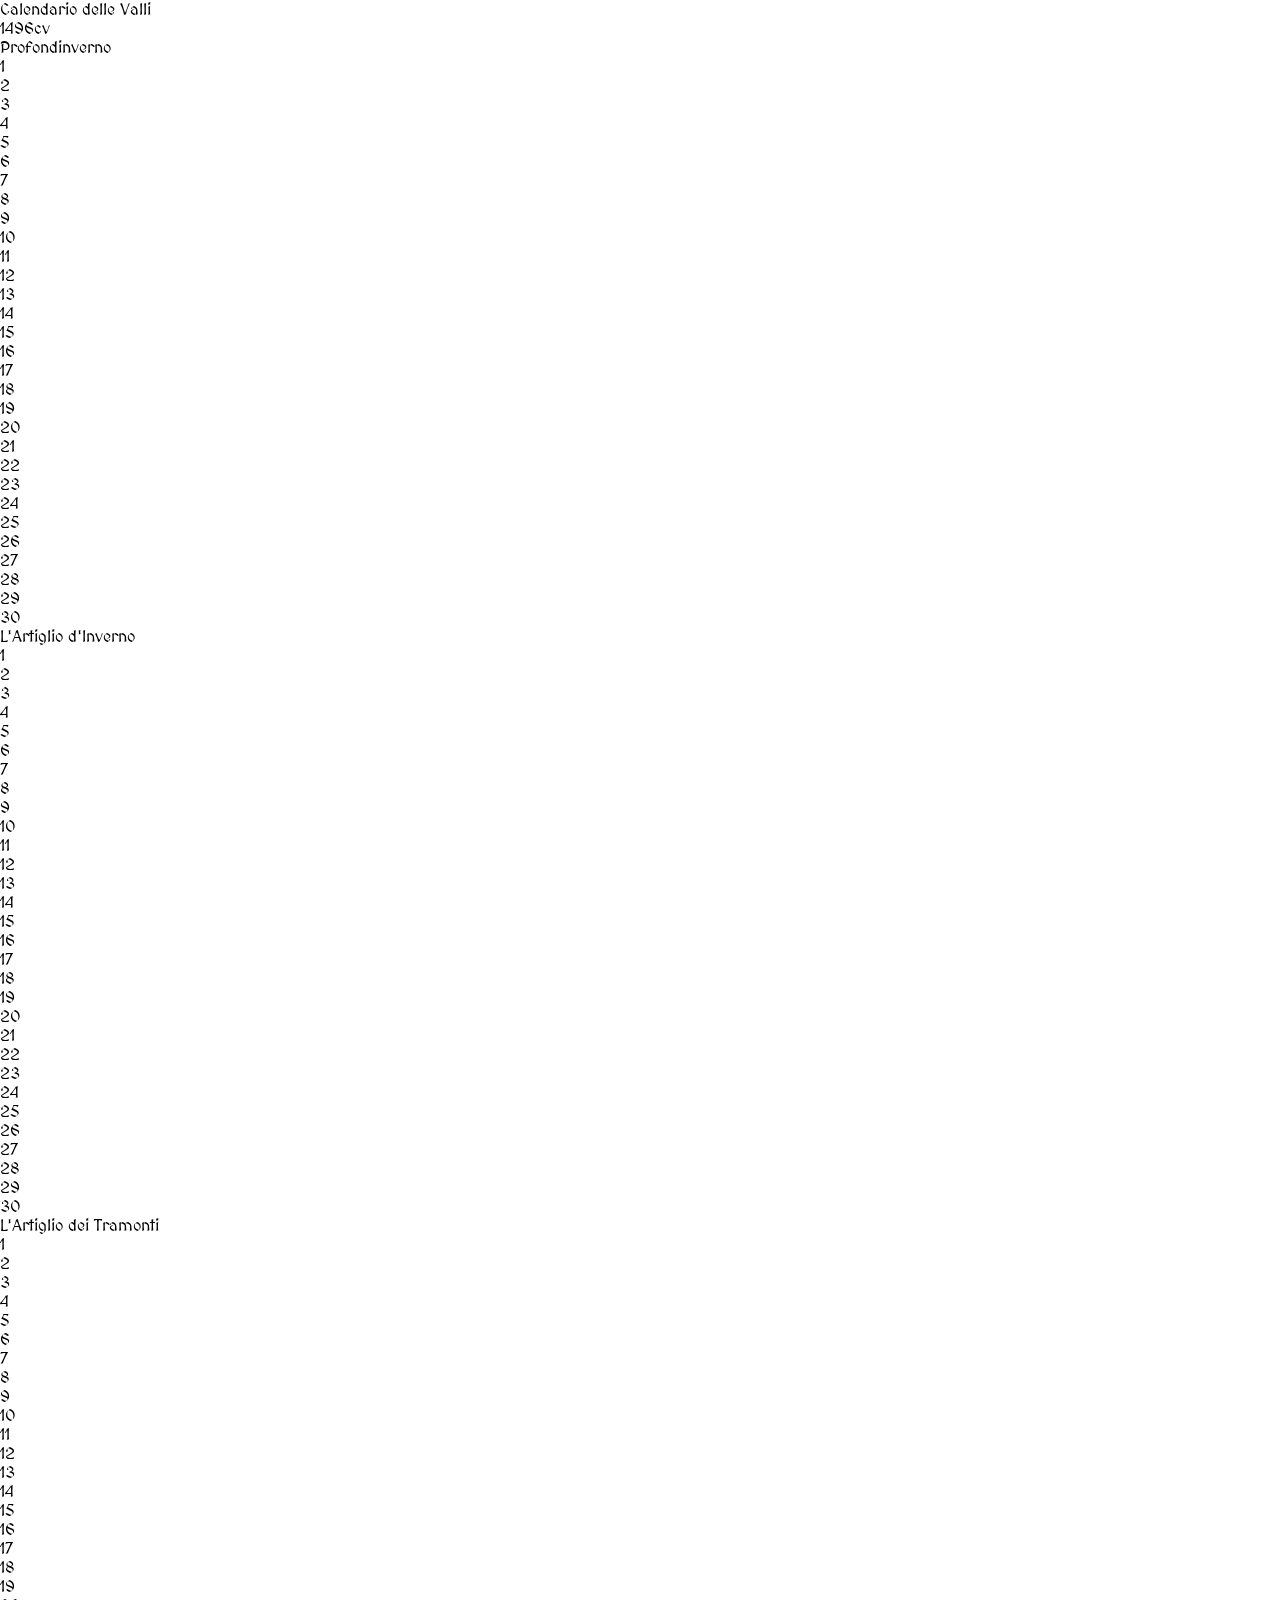
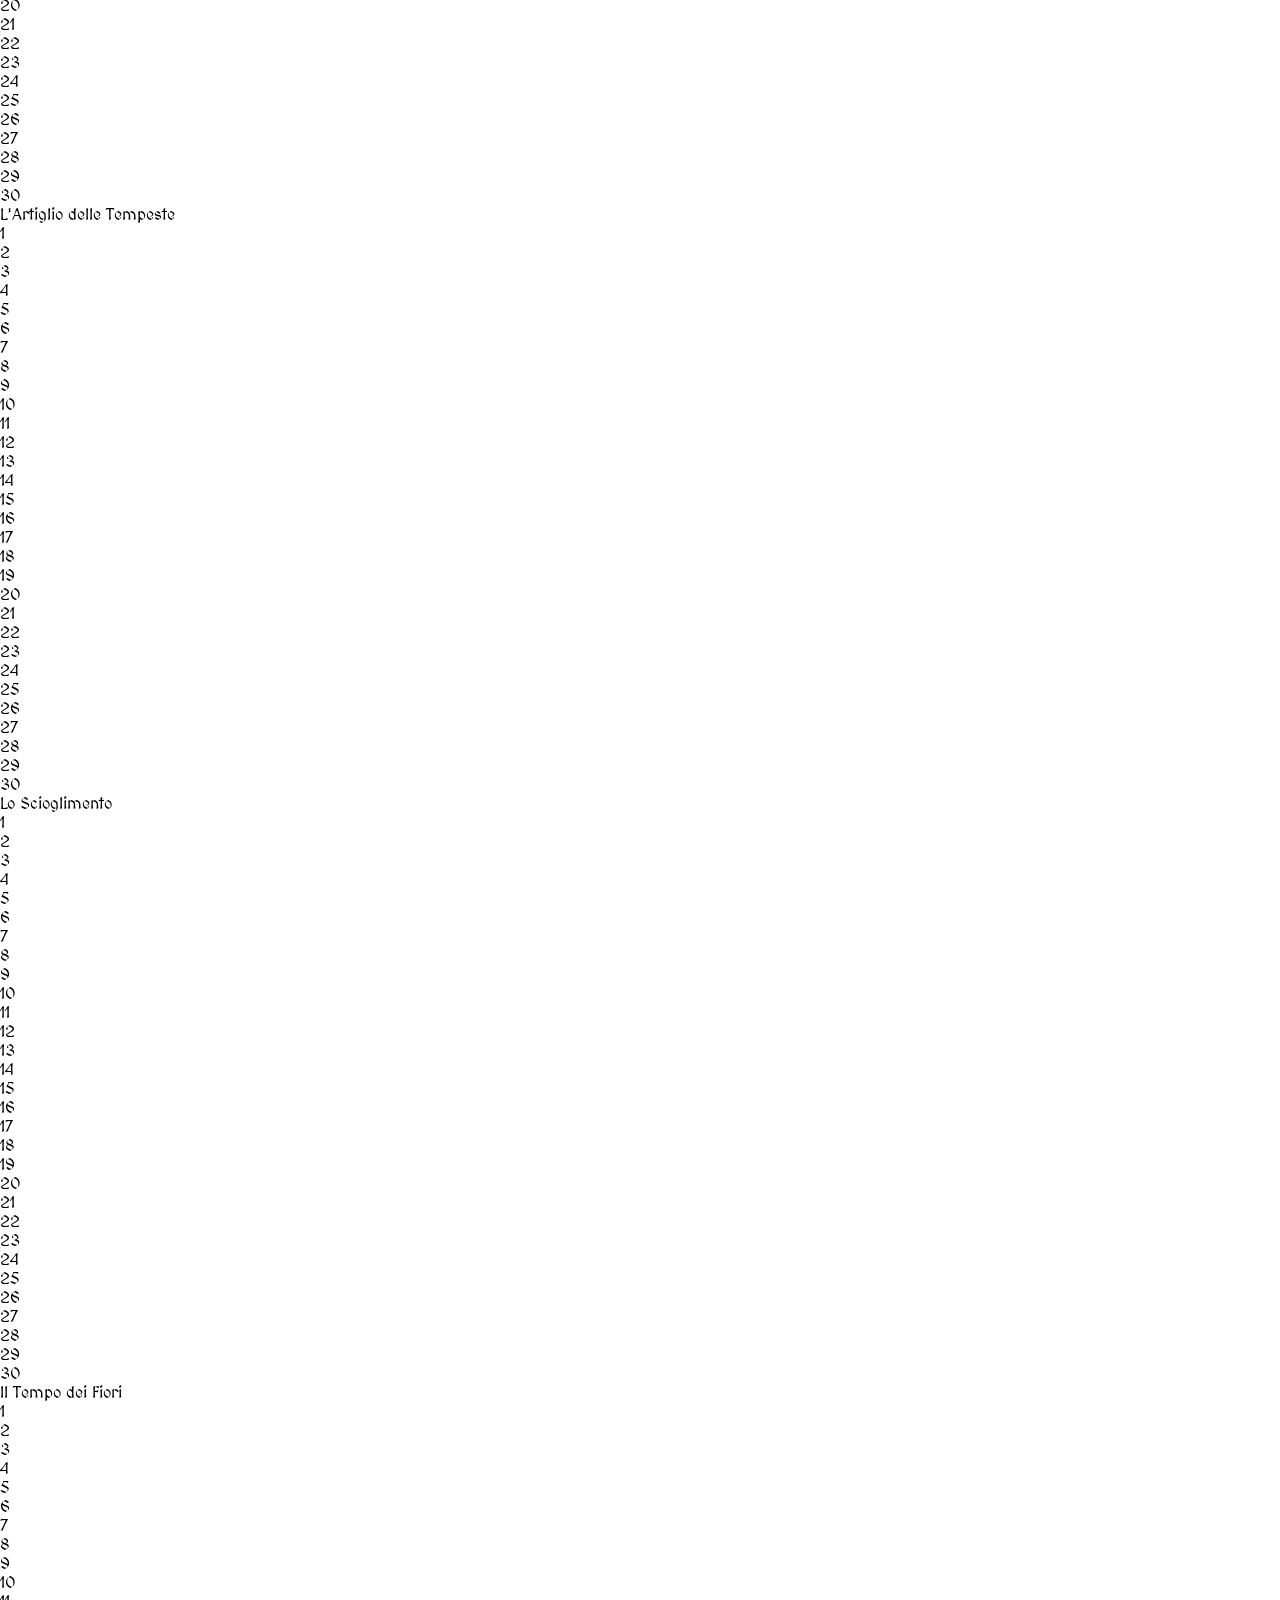
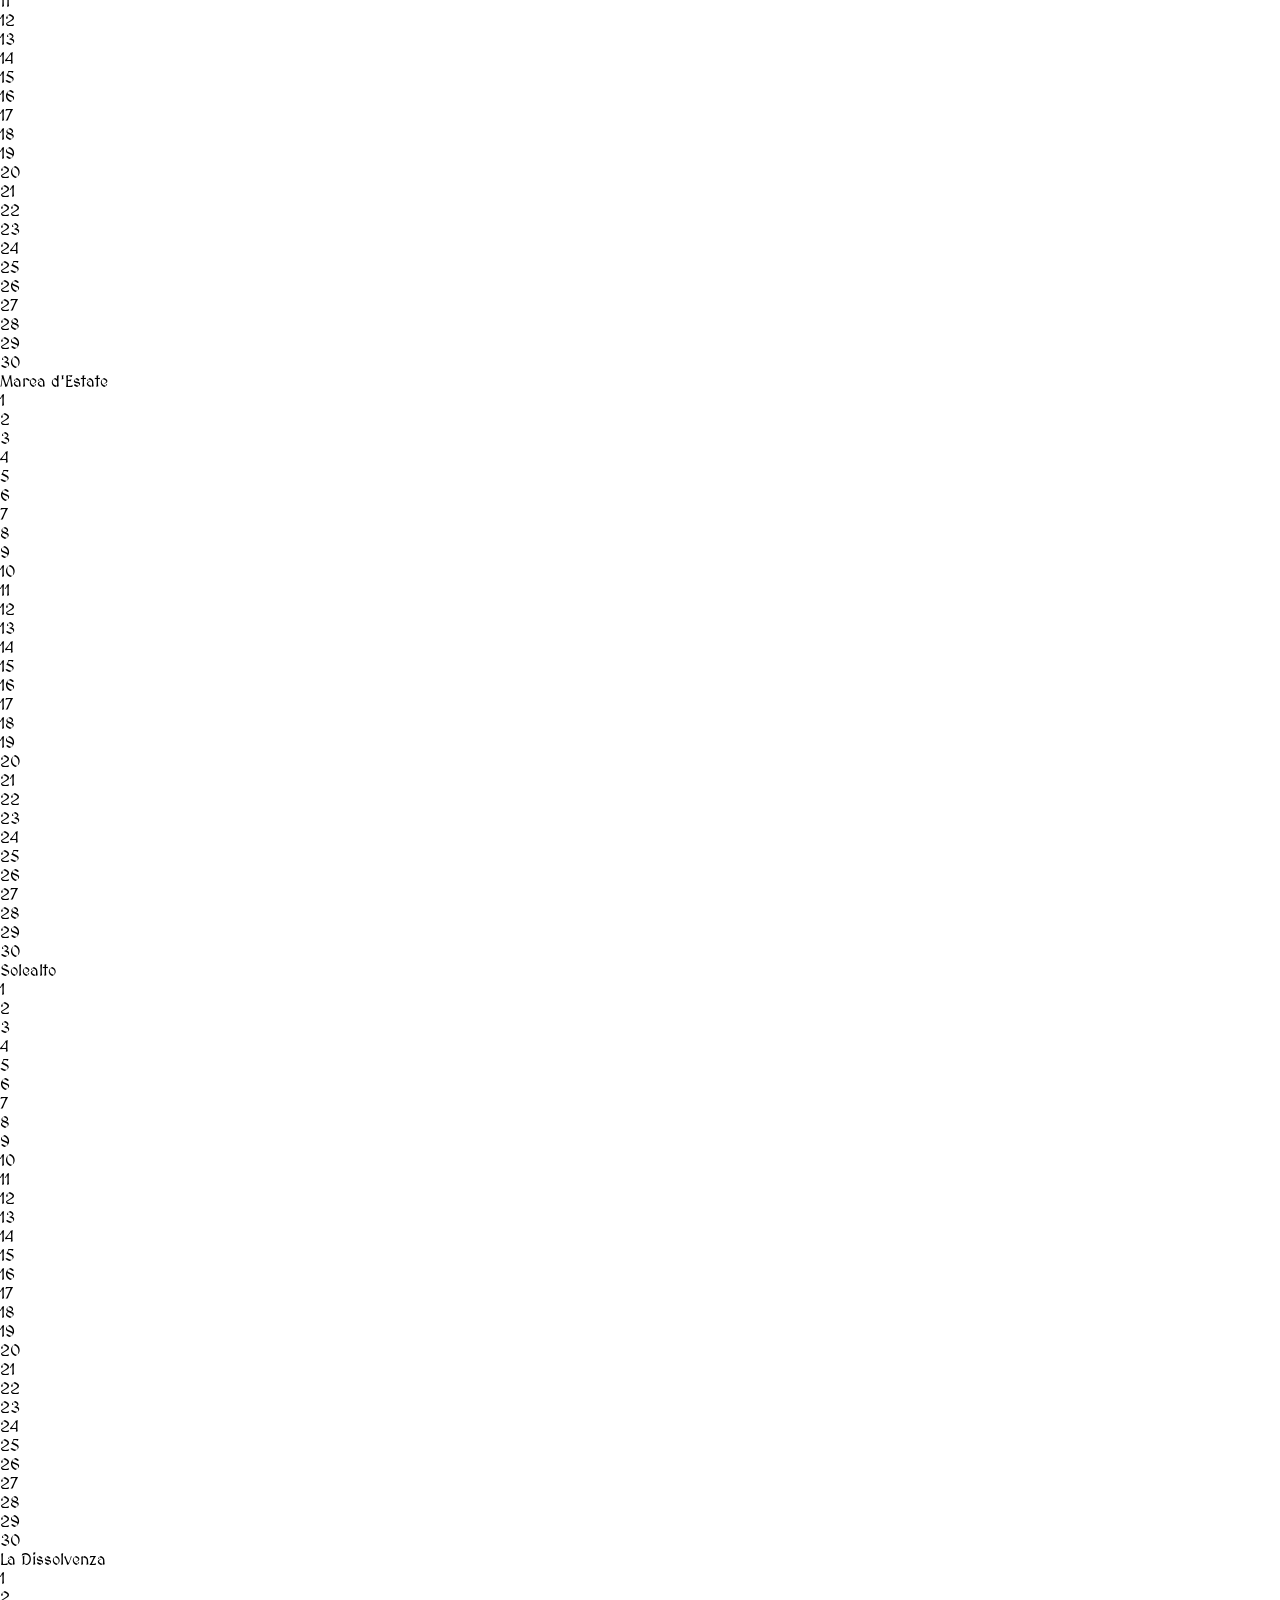
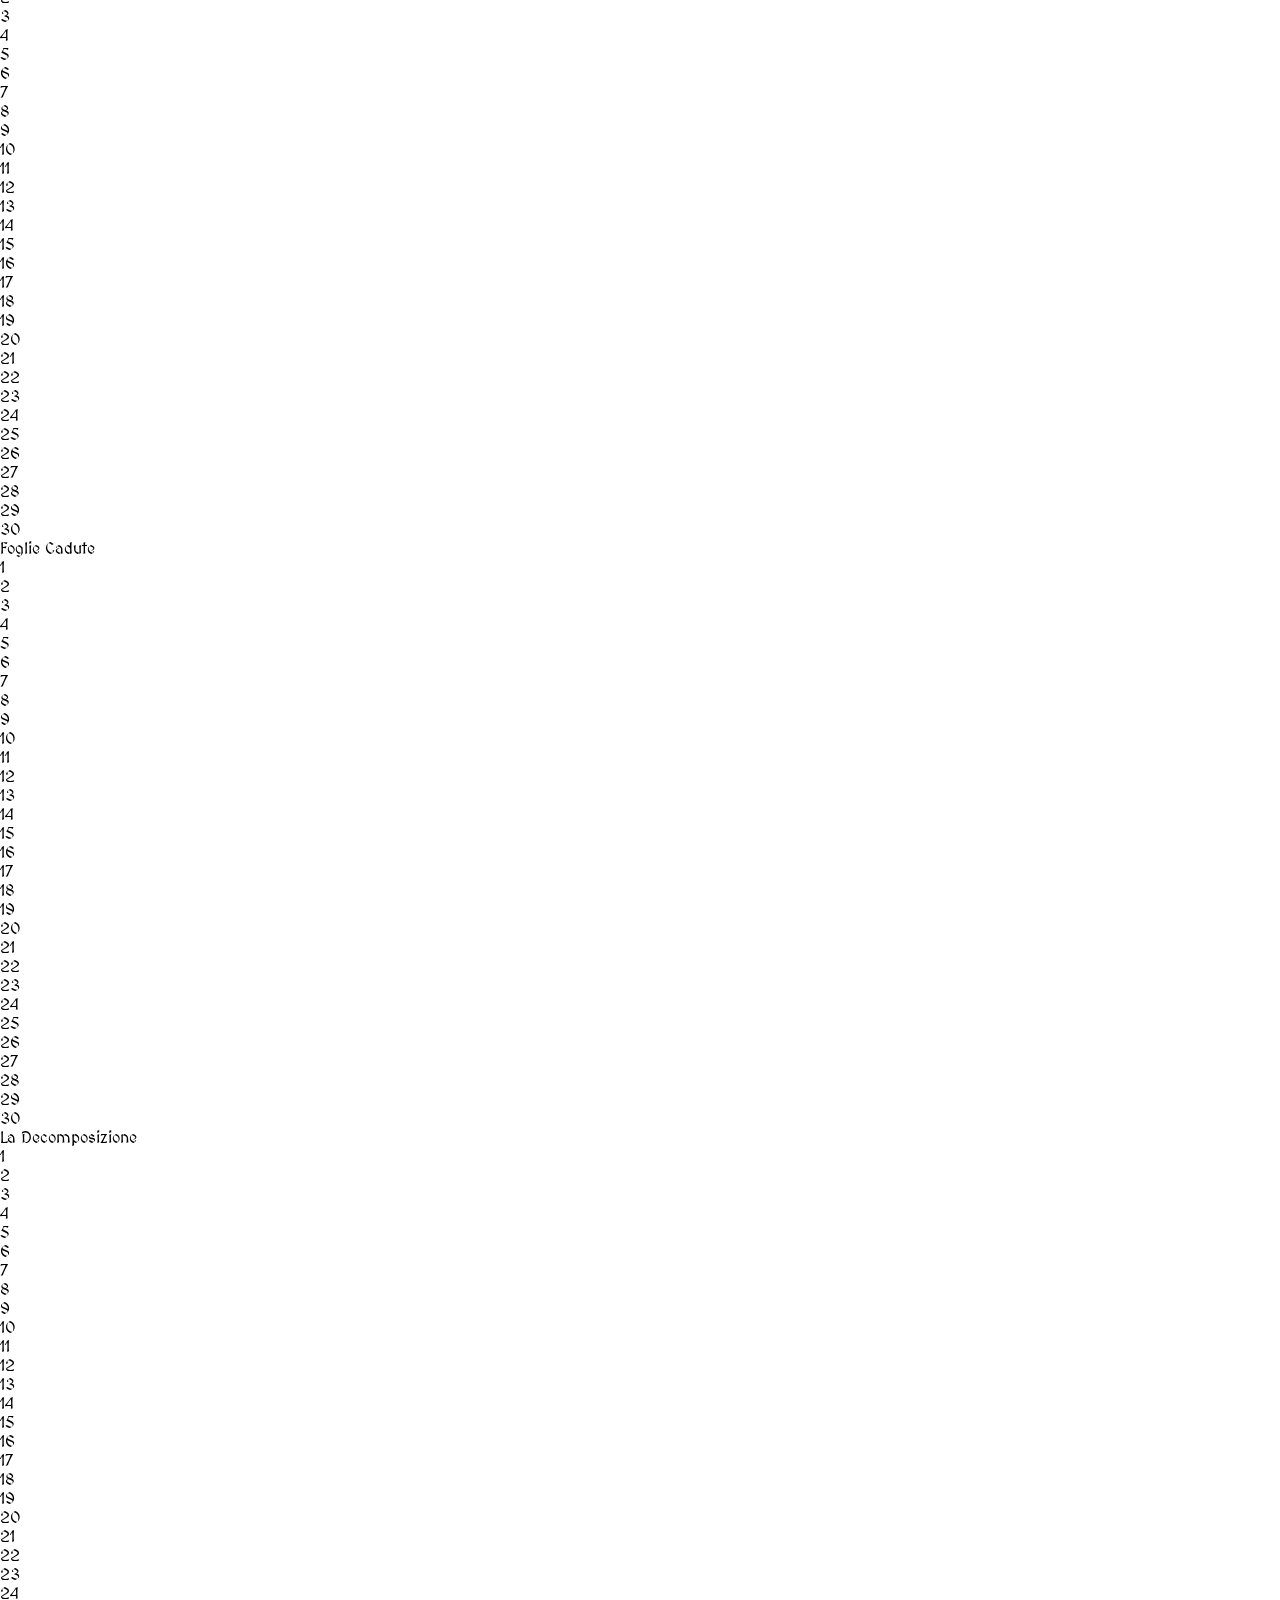
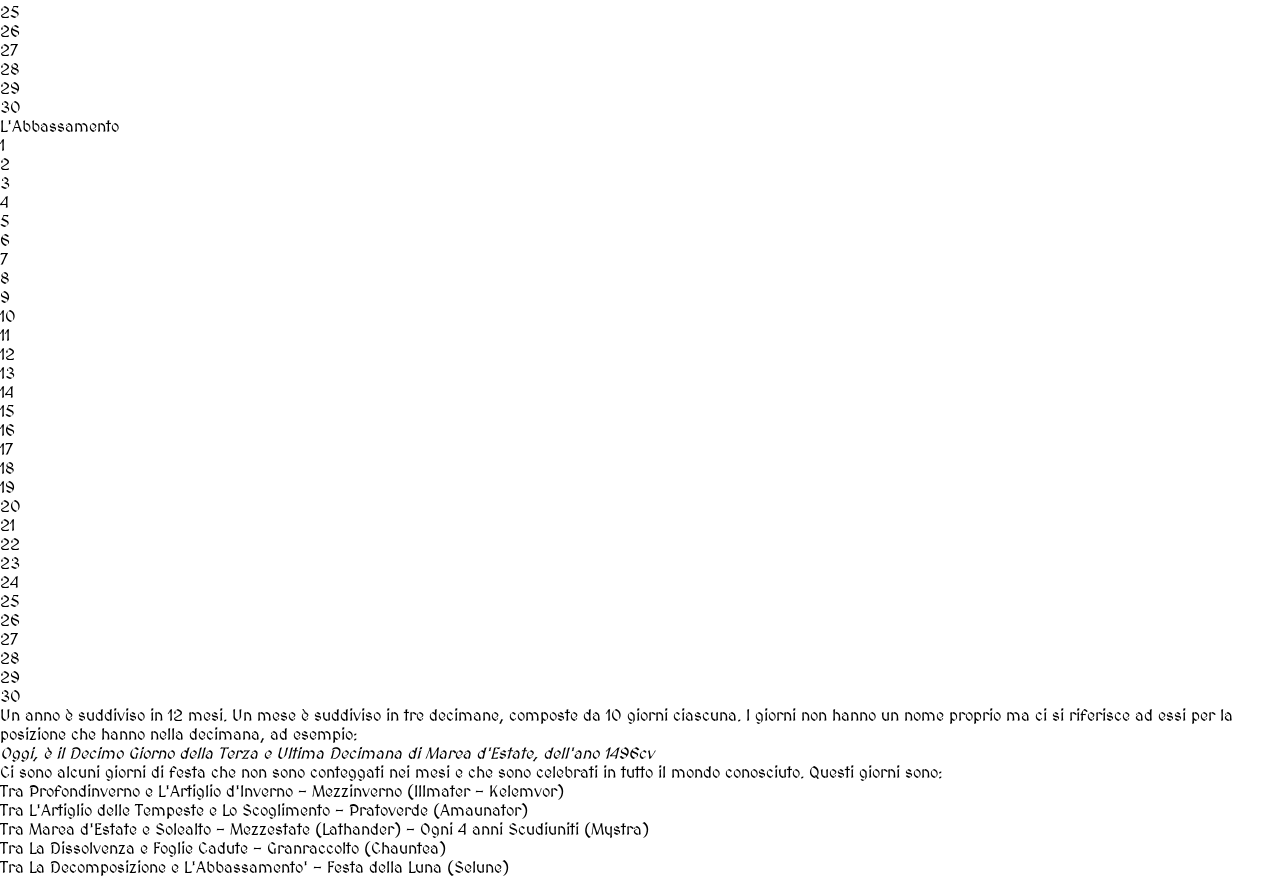
<file: it/calendario-delle-valli/index.html>
<!DOCTYPE html>
<html lang="en">
<head>
    <meta charset="UTF-8">
    <meta name="viewport" content="width=device-width, initial-scale=1.0">
    <link rel="stylesheet" href="../../css/variables.css">
    <link rel="stylesheet" href="../../css/basics.css">
    <link rel="stylesheet" href="../../css/styles.css">
    <title>Document</title>
</head>
<body>
    
    <div class="dale-reckoning">
        <header>Calendario delle Valli</header>

        <main>
            <div class="year-name">1496cv</div>
            <div class="year">
                <div class="month">
                    <div class="month-title">Profondinverno</div>
                
                        <div class="month-days">
                        <div class="day">1</div>
                        <div class="day">2</div>
                        <div class="day">3</div>
                        <div class="day">4</div>
                        <div class="day">5</div>
                        <div class="day">6</div>
                        <div class="day">7</div>
                        <div class="day">8</div>
                        <div class="day bold">9</div>
                        <div class="day bold">10</div>
                        <div class="day">11</div>
                        <div class="day">12</div>
                        <div class="day">13</div>
                        <div class="day">14</div>
                        <div class="day">15</div>
                        <div class="day">16</div>
                        <div class="day">17</div>
                        <div class="day">18</div>
                        <div class="day bold">19</div>
                        <div class="day bold">20</div>
                        <div class="day">21</div>
                        <div class="day">22</div>
                        <div class="day">23</div>
                        <div class="day">24</div>
                        <div class="day">25</div>
                        <div class="day">26</div>
                        <div class="day">27</div>
                        <div class="day">28</div>
                        <div class="day bold">29</div>
                        <div class="day bold">30</div>
                
                    </div>
                </div>
                <div class="month">
                    <div class="month-title">L'Artiglio d'Inverno</div>
                
                        <div class="month-days">
                        <div class="day">1</div>
                        <div class="day">2</div>
                        <div class="day">3</div>
                        <div class="day">4</div>
                        <div class="day">5</div>
                        <div class="day">6</div>
                        <div class="day">7</div>
                        <div class="day">8</div>
                        <div class="day bold">9</div>
                        <div class="day bold">10</div>
                        <div class="day">11</div>
                        <div class="day">12</div>
                        <div class="day">13</div>
                        <div class="day">14</div>
                        <div class="day">15</div>
                        <div class="day">16</div>
                        <div class="day">17</div>
                        <div class="day">18</div>
                        <div class="day bold">19</div>
                        <div class="day bold">20</div>
                        <div class="day">21</div>
                        <div class="day">22</div>
                        <div class="day">23</div>
                        <div class="day">24</div>
                        <div class="day">25</div>
                        <div class="day">26</div>
                        <div class="day">27</div>
                        <div class="day">28</div>
                        <div class="day bold">29</div>
                        <div class="day bold">30</div>
                
                    </div>
                </div>
                <div class="month">
                    <div class="month-title">L'Artiglio dei Tramonti</div>
                
                        <div class="month-days">
                        <div class="day">1</div>
                        <div class="day">2</div>
                        <div class="day">3</div>
                        <div class="day">4</div>
                        <div class="day">5</div>
                        <div class="day">6</div>
                        <div class="day">7</div>
                        <div class="day">8</div>
                        <div class="day bold">9</div>
                        <div class="day bold">10</div>
                        <div class="day">11</div>
                        <div class="day">12</div>
                        <div class="day">13</div>
                        <div class="day">14</div>
                        <div class="day">15</div>
                        <div class="day">16</div>
                        <div class="day">17</div>
                        <div class="day">18</div>
                        <div class="day bold">19</div>
                        <div class="day bold">20</div>
                        <div class="day">21</div>
                        <div class="day">22</div>
                        <div class="day">23</div>
                        <div class="day">24</div>
                        <div class="day">25</div>
                        <div class="day">26</div>
                        <div class="day">27</div>
                        <div class="day">28</div>
                        <div class="day bold">29</div>
                        <div class="day bold">30</div>
                
                    </div>
                </div>
                <div class="month">
                    <div class="month-title">L'Artiglio delle Tempeste</div>
                
                        <div class="month-days">
                        <div class="day">1</div>
                        <div class="day">2</div>
                        <div class="day">3</div>
                        <div class="day">4</div>
                        <div class="day">5</div>
                        <div class="day">6</div>
                        <div class="day">7</div>
                        <div class="day">8</div>
                        <div class="day bold">9</div>
                        <div class="day bold">10</div>
                        <div class="day">11</div>
                        <div class="day">12</div>
                        <div class="day">13</div>
                        <div class="day">14</div>
                        <div class="day">15</div>
                        <div class="day">16</div>
                        <div class="day">17</div>
                        <div class="day">18</div>
                        <div class="day bold">19</div>
                        <div class="day bold">20</div>
                        <div class="day">21</div>
                        <div class="day">22</div>
                        <div class="day">23</div>
                        <div class="day">24</div>
                        <div class="day">25</div>
                        <div class="day">26</div>
                        <div class="day">27</div>
                        <div class="day">28</div>
                        <div class="day bold">29</div>
                        <div class="day bold">30</div>
                
                    </div>
                </div>
                <div class="month">
                    <div class="month-title">Lo Scioglimento</div>
                
                        <div class="month-days">
                        <div class="day">1</div>
                        <div class="day">2</div>
                        <div class="day">3</div>
                        <div class="day">4</div>
                        <div class="day">5</div>
                        <div class="day">6</div>
                        <div class="day">7</div>
                        <div class="day">8</div>
                        <div class="day bold">9</div>
                        <div class="day bold">10</div>
                        <div class="day">11</div>
                        <div class="day">12</div>
                        <div class="day">13</div>
                        <div class="day">14</div>
                        <div class="day">15</div>
                        <div class="day">16</div>
                        <div class="day">17</div>
                        <div class="day">18</div>
                        <div class="day bold">19</div>
                        <div class="day bold">20</div>
                        <div class="day">21</div>
                        <div class="day">22</div>
                        <div class="day">23</div>
                        <div class="day">24</div>
                        <div class="day">25</div>
                        <div class="day">26</div>
                        <div class="day">27</div>
                        <div class="day">28</div>
                        <div class="day bold">29</div>
                        <div class="day bold">30</div>
                
                    </div>
                </div>
                <div class="month">
                    <div class="month-title">Il Tempo dei Fiori</div>
                
                        <div class="month-days">
                        <div class="day">1</div>
                        <div class="day">2</div>
                        <div class="day">3</div>
                        <div class="day">4</div>
                        <div class="day">5</div>
                        <div class="day">6</div>
                        <div class="day">7</div>
                        <div class="day">8</div>
                        <div class="day bold">9</div>
                        <div class="day bold">10</div>
                        <div class="day">11</div>
                        <div class="day">12</div>
                        <div class="day">13</div>
                        <div class="day">14</div>
                        <div class="day">15</div>
                        <div class="day">16</div>
                        <div class="day">17</div>
                        <div class="day">18</div>
                        <div class="day bold">19</div>
                        <div class="day bold">20</div>
                        <div class="day">21</div>
                        <div class="day">22</div>
                        <div class="day">23</div>
                        <div class="day">24</div>
                        <div class="day">25</div>
                        <div class="day">26</div>
                        <div class="day">27</div>
                        <div class="day">28</div>
                        <div class="day bold">29</div>
                        <div class="day bold">30</div>
                
                    </div>
                </div>
                <div class="month">
                    <div class="month-title">Marea d'Estate</div>
                
                        <div class="month-days">
                        <div class="day">1</div>
                        <div class="day">2</div>
                        <div class="day">3</div>
                        <div class="day">4</div>
                        <div class="day">5</div>
                        <div class="day">6</div>
                        <div class="day">7</div>
                        <div class="day">8</div>
                        <div class="day bold">9</div>
                        <div class="day bold">10</div>
                        <div class="day">11</div>
                        <div class="day">12</div>
                        <div class="day">13</div>
                        <div class="day">14</div>
                        <div class="day">15</div>
                        <div class="day">16</div>
                        <div class="day">17</div>
                        <div class="day">18</div>
                        <div class="day bold">19</div>
                        <div class="day bold">20</div>
                        <div class="day">21</div>
                        <div class="day">22</div>
                        <div class="day">23</div>
                        <div class="day">24</div>
                        <div class="day">25</div>
                        <div class="day">26</div>
                        <div class="day">27</div>
                        <div class="day">28</div>
                        <div class="day bold">29</div>
                        <div class="day bold">30</div>
                
                    </div>
                </div>
                <div class="month">
                    <div class="month-title">Solealto</div>
                
                        <div class="month-days">
                        <div class="day">1</div>
                        <div class="day">2</div>
                        <div class="day">3</div>
                        <div class="day">4</div>
                        <div class="day">5</div>
                        <div class="day">6</div>
                        <div class="day">7</div>
                        <div class="day">8</div>
                        <div class="day bold">9</div>
                        <div class="day bold">10</div>
                        <div class="day">11</div>
                        <div class="day">12</div>
                        <div class="day">13</div>
                        <div class="day">14</div>
                        <div class="day">15</div>
                        <div class="day">16</div>
                        <div class="day">17</div>
                        <div class="day">18</div>
                        <div class="day bold">19</div>
                        <div class="day bold">20</div>
                        <div class="day">21</div>
                        <div class="day">22</div>
                        <div class="day">23</div>
                        <div class="day">24</div>
                        <div class="day">25</div>
                        <div class="day">26</div>
                        <div class="day">27</div>
                        <div class="day">28</div>
                        <div class="day bold">29</div>
                        <div class="day bold">30</div>
                
                    </div>
                </div>
                <div class="month">
                    <div class="month-title">La Dissolvenza</div>
                
                        <div class="month-days">
                        <div class="day">1</div>
                        <div class="day">2</div>
                        <div class="day">3</div>
                        <div class="day">4</div>
                        <div class="day">5</div>
                        <div class="day">6</div>
                        <div class="day">7</div>
                        <div class="day">8</div>
                        <div class="day bold">9</div>
                        <div class="day bold">10</div>
                        <div class="day">11</div>
                        <div class="day">12</div>
                        <div class="day">13</div>
                        <div class="day">14</div>
                        <div class="day">15</div>
                        <div class="day">16</div>
                        <div class="day">17</div>
                        <div class="day">18</div>
                        <div class="day bold">19</div>
                        <div class="day bold">20</div>
                        <div class="day">21</div>
                        <div class="day">22</div>
                        <div class="day">23</div>
                        <div class="day">24</div>
                        <div class="day">25</div>
                        <div class="day">26</div>
                        <div class="day">27</div>
                        <div class="day">28</div>
                        <div class="day bold">29</div>
                        <div class="day bold">30</div>
                
                    </div>
                </div>
                <div class="month">
                    <div class="month-title">Foglie Cadute</div>
                
                        <div class="month-days">
                        <div class="day">1</div>
                        <div class="day">2</div>
                        <div class="day">3</div>
                        <div class="day">4</div>
                        <div class="day">5</div>
                        <div class="day">6</div>
                        <div class="day">7</div>
                        <div class="day">8</div>
                        <div class="day bold">9</div>
                        <div class="day bold">10</div>
                        <div class="day">11</div>
                        <div class="day">12</div>
                        <div class="day">13</div>
                        <div class="day">14</div>
                        <div class="day">15</div>
                        <div class="day">16</div>
                        <div class="day">17</div>
                        <div class="day">18</div>
                        <div class="day bold">19</div>
                        <div class="day bold">20</div>
                        <div class="day">21</div>
                        <div class="day">22</div>
                        <div class="day">23</div>
                        <div class="day">24</div>
                        <div class="day">25</div>
                        <div class="day">26</div>
                        <div class="day">27</div>
                        <div class="day">28</div>
                        <div class="day bold">29</div>
                        <div class="day bold">30</div>
                
                    </div>
                </div>
                <div class="month">
                    <div class="month-title">La Decomposizione</div>
                
                        <div class="month-days">
                        <div class="day">1</div>
                        <div class="day">2</div>
                        <div class="day">3</div>
                        <div class="day">4</div>
                        <div class="day">5</div>
                        <div class="day">6</div>
                        <div class="day">7</div>
                        <div class="day">8</div>
                        <div class="day bold">9</div>
                        <div class="day bold">10</div>
                        <div class="day">11</div>
                        <div class="day">12</div>
                        <div class="day">13</div>
                        <div class="day">14</div>
                        <div class="day">15</div>
                        <div class="day">16</div>
                        <div class="day">17</div>
                        <div class="day">18</div>
                        <div class="day bold">19</div>
                        <div class="day bold">20</div>
                        <div class="day">21</div>
                        <div class="day">22</div>
                        <div class="day">23</div>
                        <div class="day">24</div>
                        <div class="day">25</div>
                        <div class="day">26</div>
                        <div class="day">27</div>
                        <div class="day">28</div>
                        <div class="day bold">29</div>
                        <div class="day bold">30</div>
                
                    </div>
                </div>
                <div class="month">
                    <div class="month-title">L'Abbassamento</div>
                
                        <div class="month-days">
                        <div class="day">1</div>
                        <div class="day">2</div>
                        <div class="day">3</div>
                        <div class="day">4</div>
                        <div class="day">5</div>
                        <div class="day">6</div>
                        <div class="day">7</div>
                        <div class="day">8</div>
                        <div class="day bold">9</div>
                        <div class="day bold">10</div>
                        <div class="day">11</div>
                        <div class="day">12</div>
                        <div class="day">13</div>
                        <div class="day">14</div>
                        <div class="day">15</div>
                        <div class="day">16</div>
                        <div class="day">17</div>
                        <div class="day">18</div>
                        <div class="day bold">19</div>
                        <div class="day bold">20</div>
                        <div class="day">21</div>
                        <div class="day">22</div>
                        <div class="day">23</div>
                        <div class="day">24</div>
                        <div class="day">25</div>
                        <div class="day">26</div>
                        <div class="day">27</div>
                        <div class="day">28</div>
                        <div class="day bold">29</div>
                        <div class="day bold">30</div>
                
                    </div>
                </div>

                
            </div>

            <div class="festivita">Un anno è suddiviso in 12 mesi. Un mese è suddiviso in tre decimane, composte da 10 giorni ciascuna. I giorni non hanno un nome proprio ma ci si riferisce ad essi per la posizione che hanno nella decimana, ad esempio:<br>
            <i>Oggi, è il Decimo Giorno della Terza e Ultima Decimana di Marea d'Estate, dell'ano 1496cv</i><br>
            Ci sono alcuni giorni di festa che non sono conteggati nei mesi e che sono celebrati in tutto il mondo conosciuto. Questi giorni sono:<br>
            </div>


            <div class="festivita">Tra Profondinverno e L'Artiglio d'Inverno - Mezzinverno (Illmater - Kelemvor)</div>
            <div class="festivita">Tra L'Artiglio delle Tempeste e Lo Scoglimento - Pratoverde (Amaunator)</div>
            <div class="festivita">Tra Marea d'Estate e Solealto - Mezzestate (Lathander) - Ogni 4 anni Scudiuniti (Mystra)</div>
            <div class="festivita">Tra La Dissolvenza e Foglie Cadute - Granraccolto (Chauntea)</div>
            <div class="festivita">Tra La Decomposizione e L'Abbassamento' - Festa della Luna (Selune)</div>

            
        </main>

        <footer></footer>
    </div>
</body>
</html>
</file>
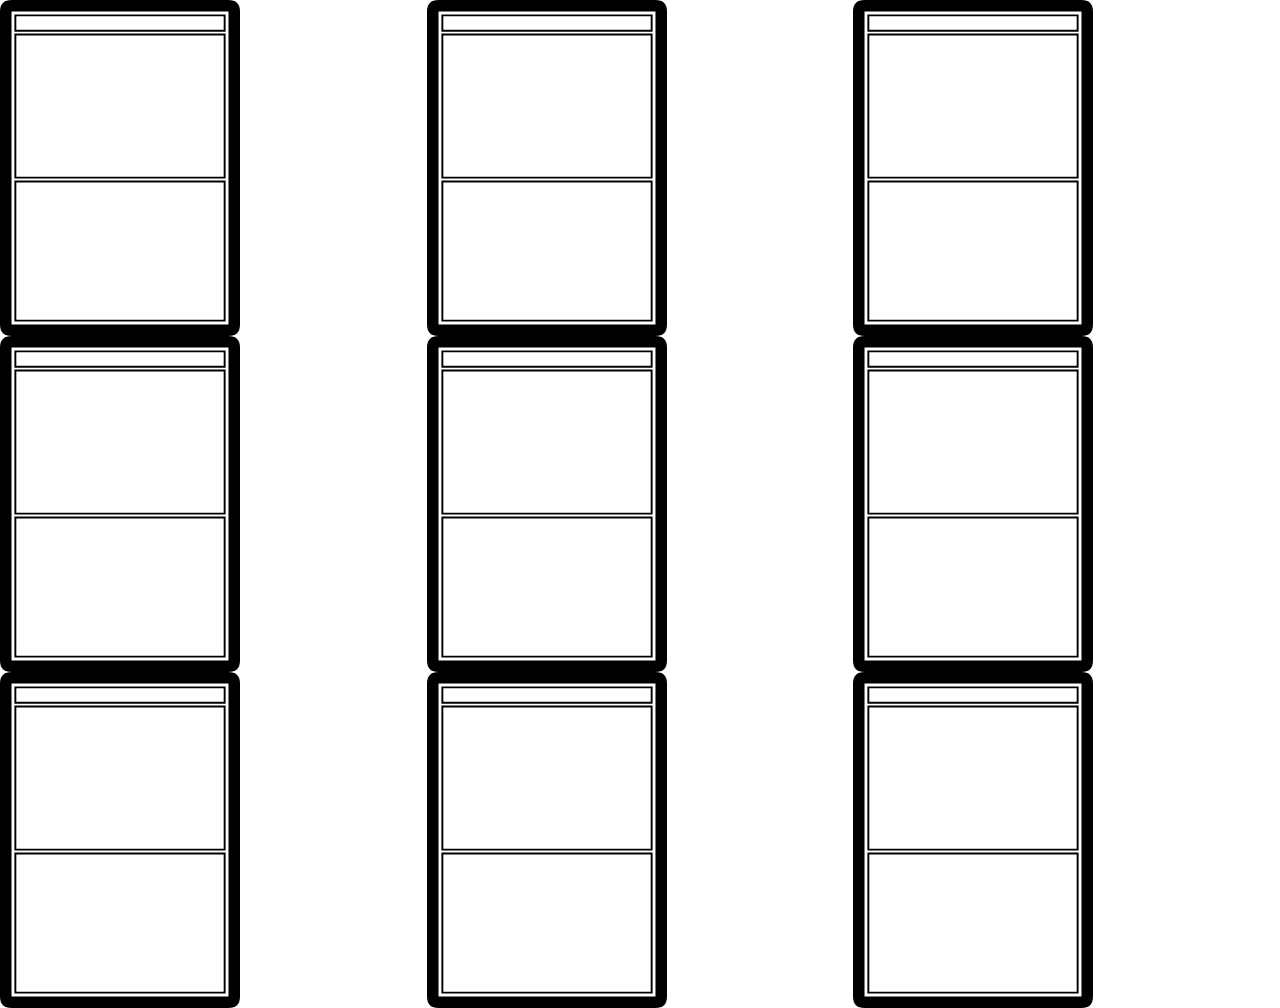
<file: en/cards/cards.html>
<!DOCTYPE html>
<html lang="en">
<head>
    <meta charset="UTF-8">
    <meta name="viewport" content="width=device-width, initial-scale=1.0">
    <title>Document</title>
    <link rel="stylesheet" href="../../css/variables.css">
    <link rel="stylesheet" href="../../css/basics.css">
    <link rel="stylesheet" href="../../css/styles.css">
</head>
<body>
  
  <div class="cards">

    <img src="../../img/card.svg" alt="">
    <img src="../../img/card.svg" alt="">
    <img src="../../img/card.svg" alt="">
    <img src="../../img/card.svg" alt="">
    <img src="../../img/card.svg" alt="">
    <img src="../../img/card.svg" alt="">
    <img src="../../img/card.svg" alt="">
    <img src="../../img/card.svg" alt="">
    <img src="../../img/card.svg" alt="">
  </div>

   
    
</body>
</html>
</file>
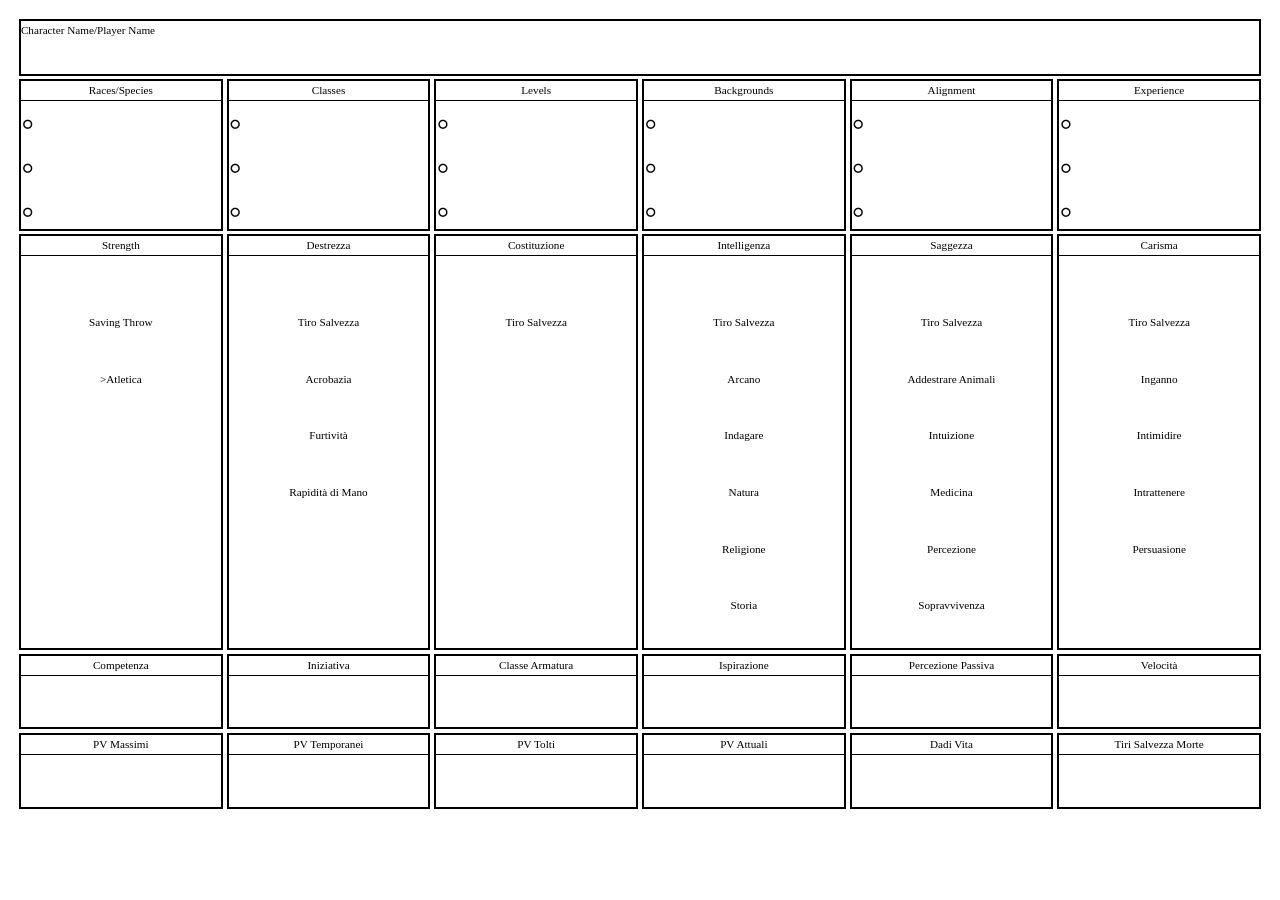
<file: en/player-sheets/player-sheets.html>
<!DOCTYPE html>
<html lang="en">
<head>
    <meta charset="UTF-8">
    <meta name="viewport" content="width=device-width, initial-scale=1.0">
    <title>Document</title>
    <link rel="stylesheet" href="../../css/variables.css">
    <link rel="stylesheet" href="../../css/basics.css">
    <link rel="stylesheet" href="../../css/styles.css">
</head>
<body>
  
  <div class="character-sheet">
    <!-- Character Name / Player Name -->
    <div class="name">
      <p>Character Name/Player Name</p>
      
    </div>
    <!-- First Row -->
    <div class="race">
      <p class="text-center border-bottom">Races/Species</p>
      <div class="empty-dot">&#9702;</div>
      <div class="empty-dot">&#9702;</div>
      <div class="empty-dot">&#9702;</div>
    </div>
    <div class="char-class">
      <p class="text-center border-bottom">Classes</p>
      <div class="empty-dot">&#9702;</div>
      <div class="empty-dot">&#9702;</div>
      <div class="empty-dot">&#9702;</div>
    </div>
    <div class="level">
      <p class="text-center border-bottom">Levels</p>
      <div class="empty-dot">&#9702;</div>
      <div class="empty-dot">&#9702;</div>
      <div class="empty-dot">&#9702;</div>
    </div>
    <div class="char-background">
      <p class="text-center border-bottom">Backgrounds</p>
      <div class="empty-dot">&#9702;</div>
      <div class="empty-dot">&#9702;</div>
      <div class="empty-dot">&#9702;</div>
    </div>
    <div class="alignment">
      <p class="text-center border-bottom">Alignment</p>
      <div class="empty-dot">&#9702;</div>
      <div class="empty-dot">&#9702;</div>
      <div class="empty-dot">&#9702;</div>
    </div>
    <div class="exp">
      <p class="text-center border-bottom">Experience</p>
      <div class="empty-dot">&#9702;</div>
      <div class="empty-dot">&#9702;</div>
      <div class="empty-dot">&#9702;</div>
    </div>

    <!-- Ability Scores -->
    <div class="strength text-center">
      <p class="text-center border-bottom">Strength</p>
      <div class="empty-space"></div>
      <div class="saving-throw"><p>Saving Throw</p></div>
      <div class="ability empty-space"><p>>Atletica</p></div>
   
    
    </div>
    <div class="dexterity text-center">
      <p class="text-center border-bottom">Destrezza</p>
      <div class="empty-space"></div>
      <div class="saving-throw"><p>Tiro Salvezza</p></div>
      <div class="ability empty-space"><p>Acrobazia</p></div>
      <div class="ability empty-space"><p>Furtività</p></div>
      <div class="ability empty-space"><p>Rapidità di Mano</p></div>
    
    </div>
    <div class="constitution text-center">
      <p class="text-center border-bottom">Costituzione</p>
      <div class="empty-space"></div>
      <div class="saving-throw"><p>Tiro Salvezza</p></div>
    </div>
    <div class="intelligence text-center">
      <p class="text-center border-bottom">Intelligenza</p>
      <div class="empty-space"></div>
      <div class="saving-throw"><p>Tiro Salvezza</p></div>
      <div class="ability empty-space"><p>Arcano</p></div>
      <div class="ability empty-space"><p>Indagare</p></div>
      <div class="ability empty-space"><p>Natura</p></div>
      <div class="ability empty-space"><p>Religione</p></div>
      <div class="ability empty-space"><p>Storia</p></div>
      
    </div>
    <div class="wisdom text-center">
      <p class="text-center border-bottom">Saggezza</p>
      <div class="empty-space"></div>
      <div class="saving-throw"><p>Tiro Salvezza</p></div>
      <div class="ability empty-space"><p>Addestrare Animali</p></div>
      <div class="ability empty-space"><p>Intuizione</p></div>
      <div class="ability empty-space"><p>Medicina</p></div>
      <div class="ability empty-space"><p>Percezione</p></div>
      <div class="ability empty-space"><p>Sopravvivenza</p></div>
    
    </div>
    <div class="charisma text-center">
      <p class="text-center border-bottom">Carisma</p>
      <div class="empty-space"></div>
      <div class="saving-throw"><p>Tiro Salvezza</p></div>
      <div class="ability empty-space"><p>Inganno</p></div>
      <div class="ability empty-space"><p>Intimidire</p></div>
      <div class="ability empty-space"><p>Intrattenere</p></div>
      <div class="ability empty-space"><p>Persuasione</p></div>
    </div>

    <!-- Other Stuff -->
    <div class="proficiency"><p class="text-center border-bottom">Competenza</p></div>
    <div class="initiative"><p class="text-center border-bottom">Iniziativa</p></div>
    <div class="armor-class"><p class="text-center border-bottom">Classe Armatura</p></div>
    <div class="inspiration"><p class="text-center border-bottom">Ispirazione</p></div>
    <div class="passive-perception"><p class="text-center border-bottom">Percezione Passiva</p></div>
    <div class="speed"><p class="text-center border-bottom">Velocità</p></div>
    
    <!-- HPS, Life Dice and DST -->
    <div class="hp-max"><p class="text-center border-bottom">PV Massimi</p></div>
    <div class="hp-temp"><p class="text-center border-bottom">PV Temporanei</p></div>
    <div class="hp-losed"><p class="text-center border-bottom">PV Tolti</p></div>
    <div class="hp-total"><p class="text-center border-bottom">PV Attuali</p></div>
    <div class="life-dice"><p class="text-center border-bottom">Dadi Vita</p></div>
    <div class="dst"><p class="text-center border-bottom">Tiri Salvezza Morte</p></div>
  </div>
    
</body>
</html>
</file>
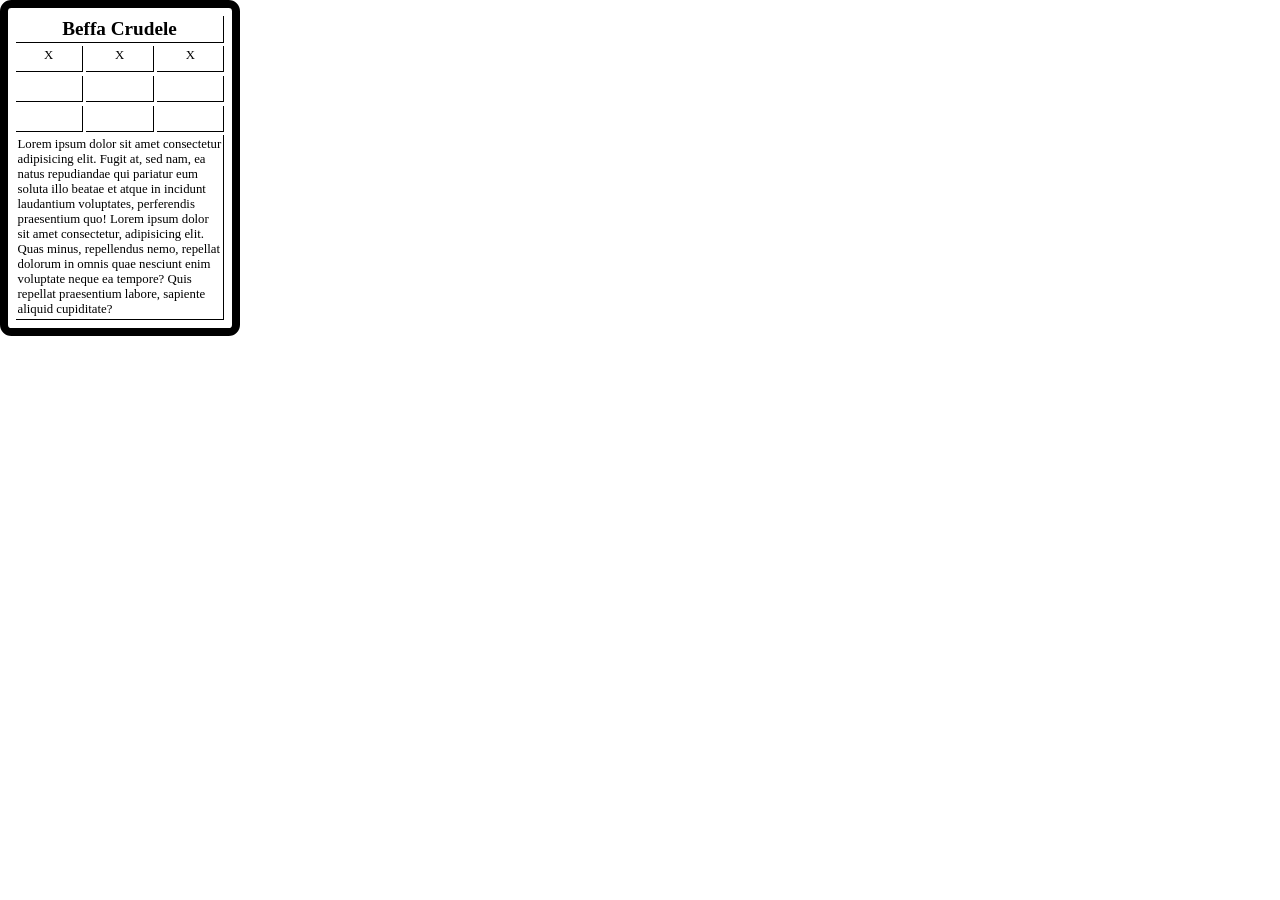
<file: en/spell-cards/spell-cards.html>
<!DOCTYPE html>
<html lang="en">

<head>
    <meta charset="UTF-8">
    <meta name="viewport" content="width=device-width, initial-scale=1.0">
    <title>Document</title>
    <link rel="stylesheet" href="../../css/variables.css">
    <link rel="stylesheet" href="../../css/basics.css">
    <link rel="stylesheet" href="../../css/styles.css">
</head>

<body>
    <div class="spell-cards">

        <div class="card">

            <div class="name">Beffa Crudele</div>
            <div class="verbal-components">X</div>
            <div class="somatic-components">X</div>
            <div class="material-components">X</div>
            <div class="ritual"></div>
            <div class="concentration"></div>
            <div class="area-of-effect"></div>
            <div class="casting-time"></div>
            <div class="range"></div>
            <div class="target"></div>
            <div class="description">Lorem ipsum dolor sit amet consectetur adipisicing elit. Fugit at, sed nam, ea
                natus repudiandae qui pariatur eum soluta illo beatae et atque in incidunt laudantium voluptates,
                perferendis praesentium quo! Lorem ipsum dolor sit amet consectetur, adipisicing elit. Quas minus,
                repellendus nemo, repellat dolorum in omnis quae nesciunt enim voluptate neque ea tempore? Quis repellat
                praesentium labore, sapiente aliquid cupiditate?</div>

        </div>

    </div>
</body>

</html>
</file>
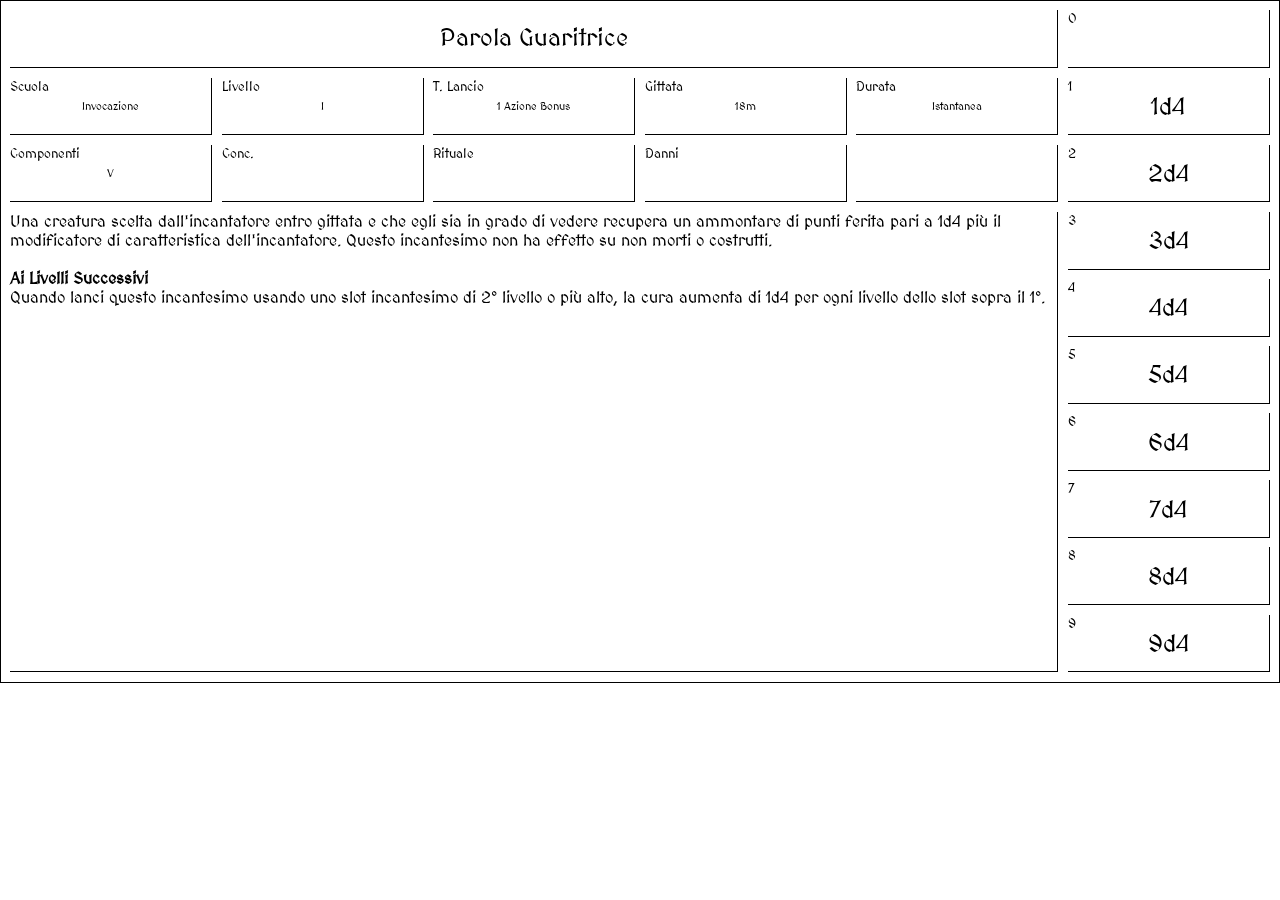
<file: it/incantesimi/incantesimi.html>
<!DOCTYPE html>
<html lang="en">
<head>
    <meta charset="UTF-8">
    <meta name="viewport" content="width=device-width, initial-scale=1.0">
    <title>Document</title>
    <link rel="stylesheet" href="../../css/variables.css">
    <link rel="stylesheet" href="../../css/basics.css">
    <link rel="stylesheet" href="../../css/styles.css">
    <link rel="stylesheet" href="../../css/enchantments.css">
</head>
<body>
  
  <div class="page dale-reckoning">
    <div class="name">Parola Guaritrice</div>
    <div class="slot"><div class="level-text">0</div><div class="content-text"></div></div>

     <div class="school"><div class="level-text">Scuola</div><div class="content-text">Invocazione</div></div>
    <div class="level"><div class="level-text">Livello</div><div class="content-text">I</div></div>
    <div class="time"><div class="level-text">T. Lancio</div><div class="content-text">1 Azione Bonus</div></div>
    <div class="distance"><div class="level-text">Gittata</div><div class="content-text">18m</div></div>
    <div class="duration"><div class="level-text">Durata</div><div class="content-text">Istantanea</div></div>
    <div class="slot"><div class="level-text">1</div><div class="content-text">1d4</div></div>
   
    <div class="verbal"><div class="level-text">Componenti</div><div class="content-text">V</div></div>
    <div class="concentration"><div class="level-text">Conc.</div><div class="content-text"></div></div>
    <div class="concentration"><div class="level-text">Rituale</div><div class="content-text"></div></div>
    <div class="somatic"><div class="level-text">Danni</div><div class="content-text"></div></div>
    <div class="material"><div class="level-text"></div><div class="content-text"></div></div>
    <div class="slot"><div class="level-text">2</div><div class="content-text">2d4</div> </div>

    <div class="ench-text">Una creatura scelta dall'incantatore entro gittata e che egli sia in grado di vedere recupera un ammontare di punti ferita pari a 1d4 più il modificatore di caratteristica dell'incantatore. Questo incantesimo non ha effetto su non morti o costrutti. <br/><br/><b>Ai Livelli Successivi</b><br/>Quando lanci questo incantesimo usando uno slot incantesimo di 2° livello o più alto, la cura aumenta di 1d4 per ogni livello dello slot sopra il 1°.</div>
   
    <div class="slot"><div class="level-text">3</div><div class="content-text">3d4</div> </div>
    <div class="slot"><div class="level-text">4</div><div class="content-text">4d4</div> </div>
    <div class="slot"><div class="level-text">5</div><div class="content-text">5d4</div> </div>
    <div class="slot"><div class="level-text">6</div><div class="content-text">6d4</div> </div>
    <div class="slot"><div class="level-text">7</div><div class="content-text">7d4</div> </div>
    <div class="slot"><div class="level-text">8</div><div class="content-text">8d4</div> </div>
     <div class="slot"><div class="level-text">9</div><div class="content-text">9d4</div> </div>
  </div>
    
</body>
</html>
</file>
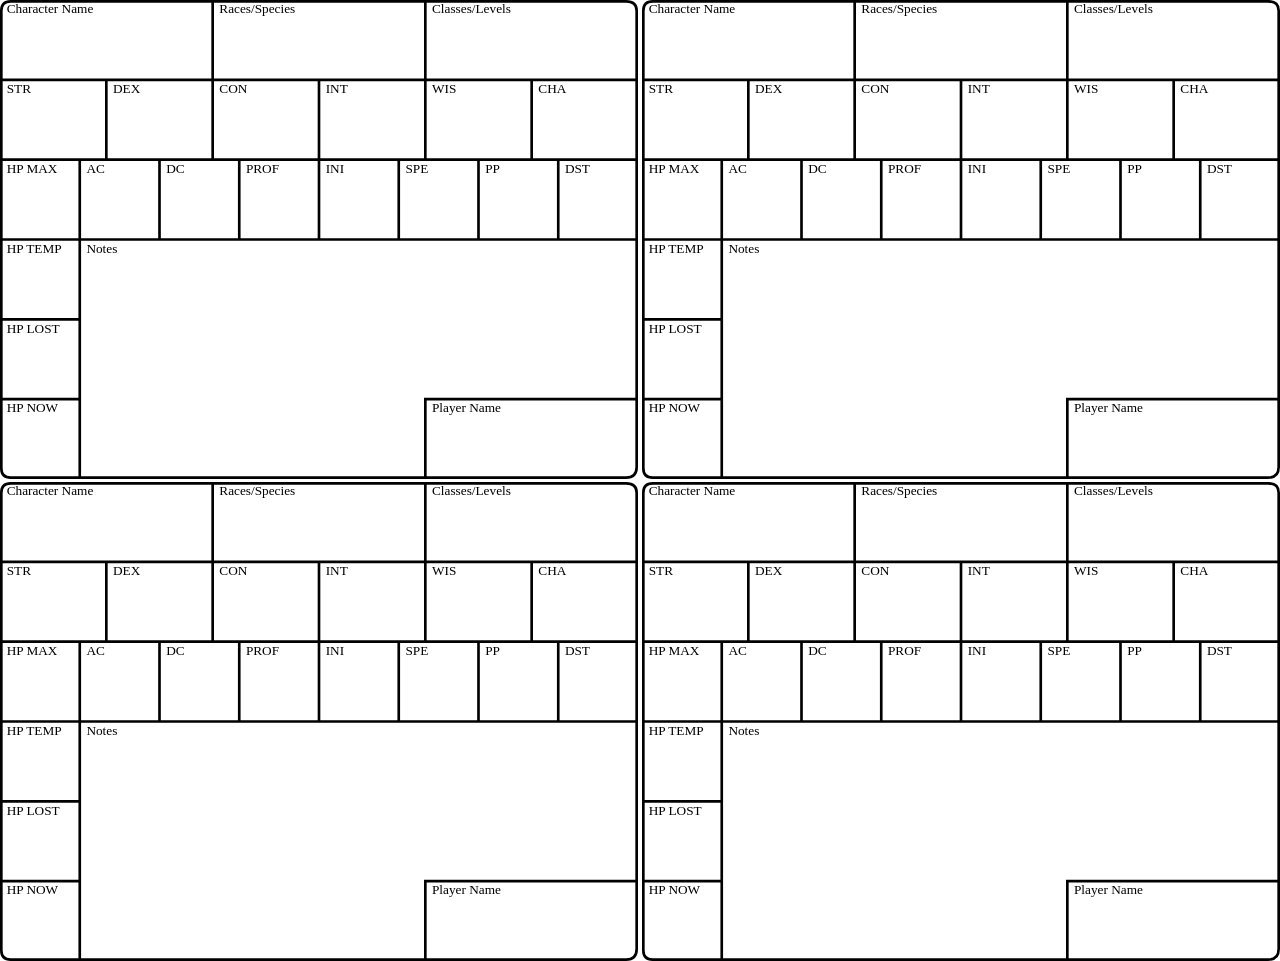
<file: it/info-personaggi/info-personaggi-2.html>
<!DOCTYPE html>
<html lang="en">
<head>
    <meta charset="UTF-8">
    <meta name="viewport" content="width=device-width, initial-scale=1.0">
    <title>Document</title>
    <link rel="stylesheet" href="../../css/variables.css">
    <link rel="stylesheet" href="../../css/basics.css">
    <link rel="stylesheet" href="../../css/styles.css">
</head>
<body>

    <div class="info-players-2">
        <img src="../../img/info-players2.svg" alt="">
        <img src="../../img/info-players2.svg" alt="">
        <img src="../../img/info-players2.svg" alt="">
        <img src="../../img/info-players2.svg" alt="">
   
    </div>
 
    
    
</body>
</html>
</file>
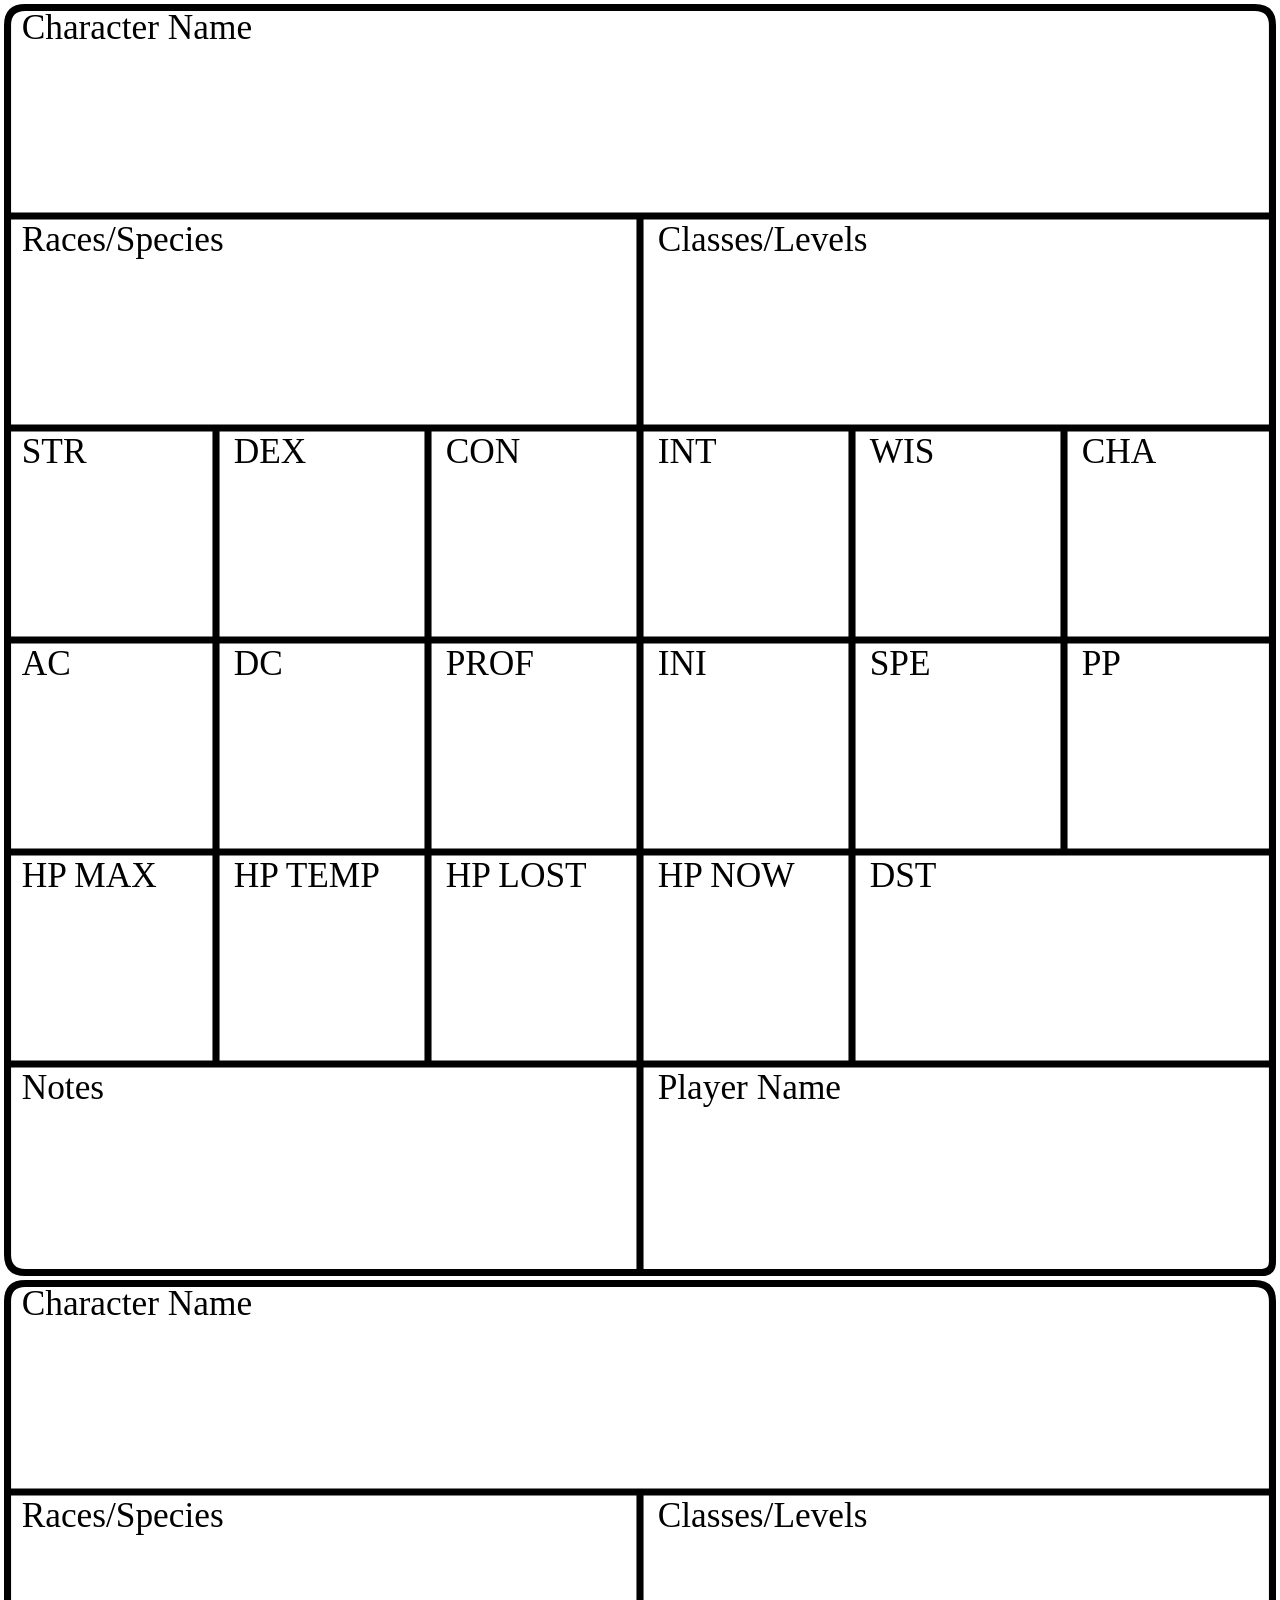
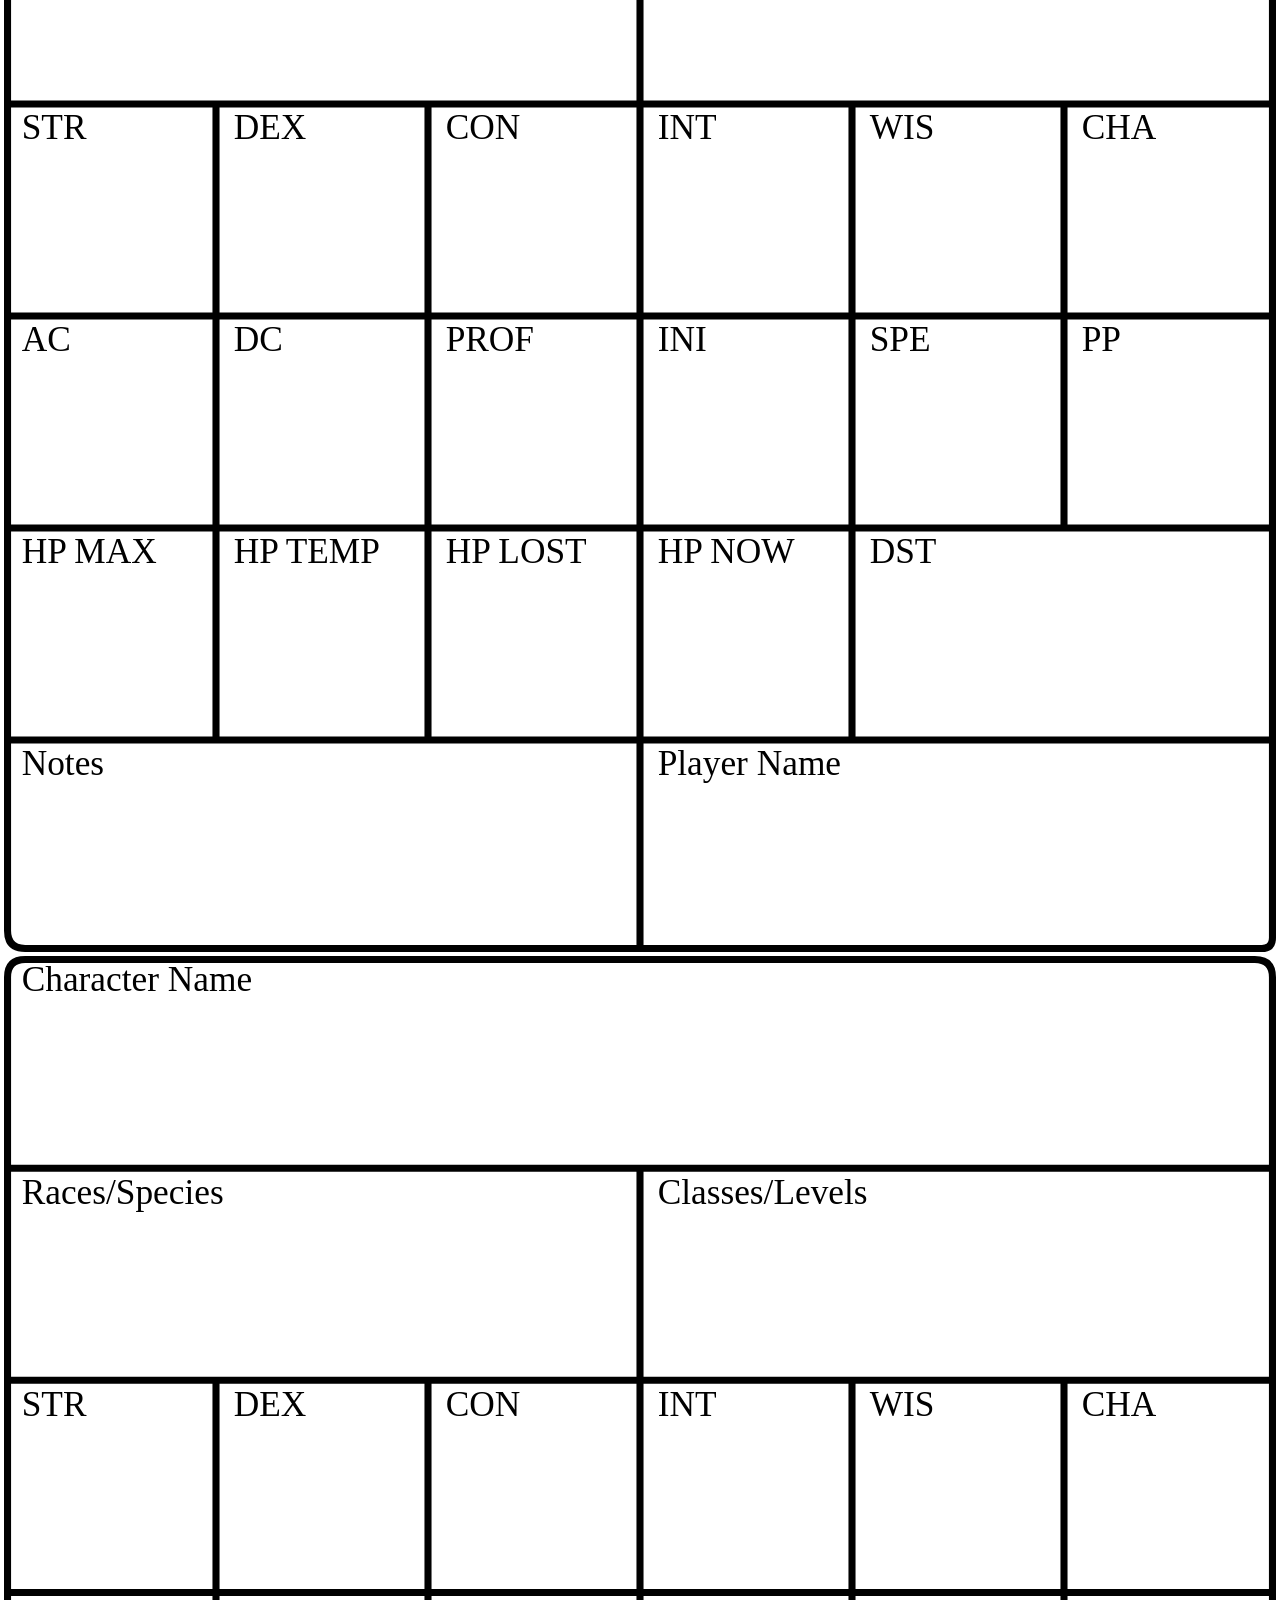
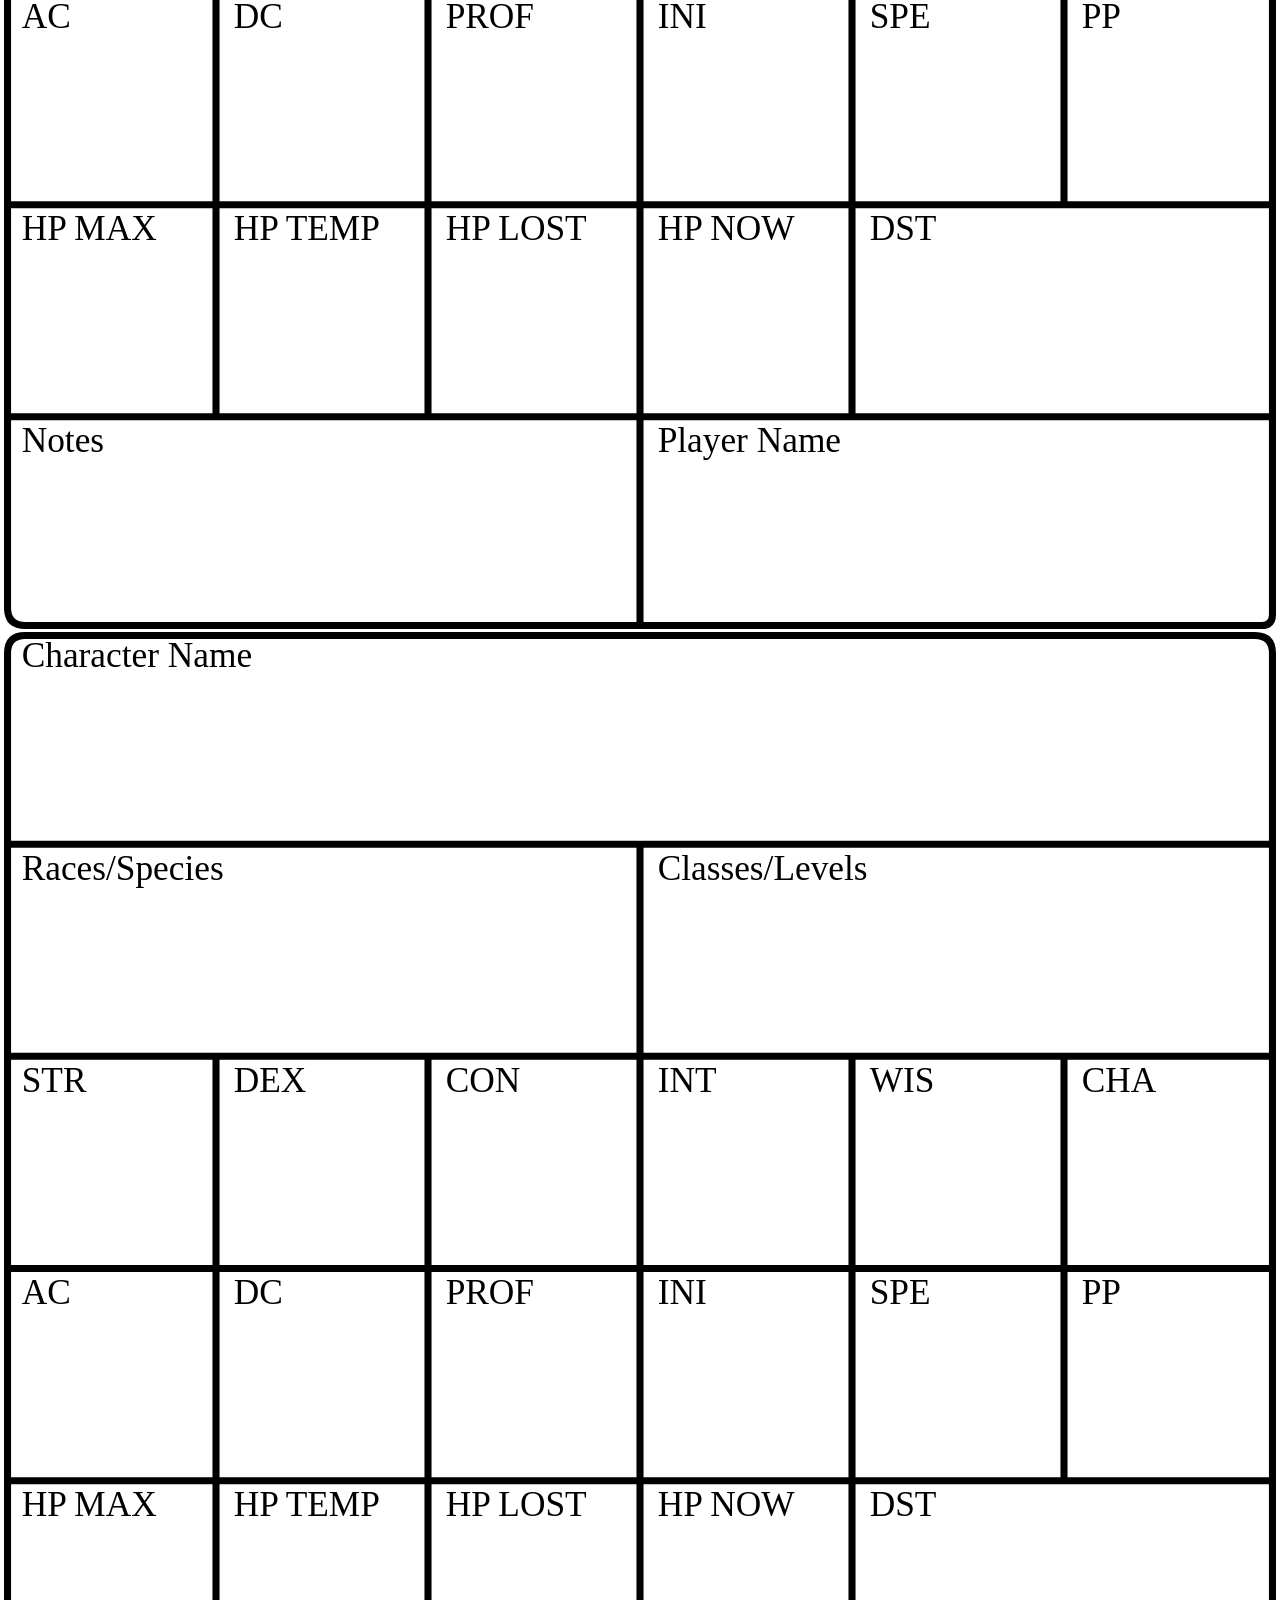
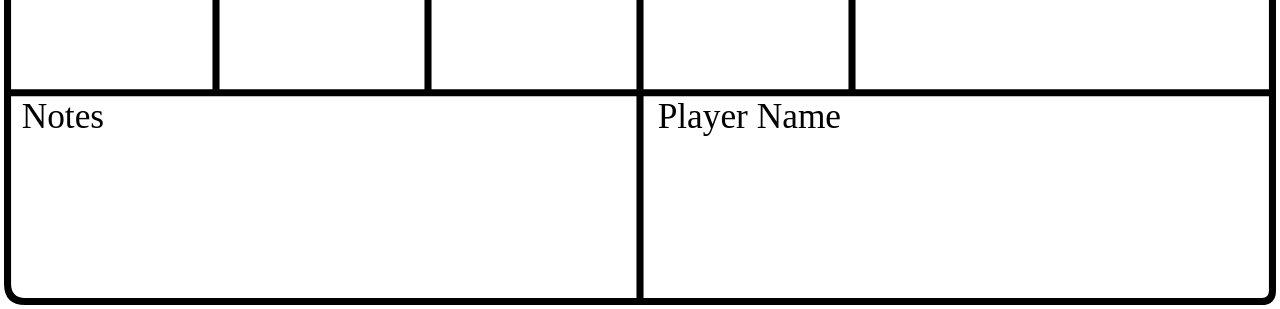
<file: it/info-personaggi/info-personaggi-3.html>
<!DOCTYPE html>
<html lang="en">
<head>
    <meta charset="UTF-8">
    <meta name="viewport" content="width=device-width, initial-scale=1.0">
    <title>Document</title>
    <link rel="stylesheet" href="../../css/variables.css">
    <link rel="stylesheet" href="../../css/basics.css">
    <link rel="stylesheet" href="../../css/styles.css">
</head>
<body>

    <div class="info-players-3">
        <img src="../../img/info-players3.svg" alt="">
        <img src="../../img/info-players3.svg" alt="">
        <img src="../../img/info-players3.svg" alt="">
        <img src="../../img/info-players3.svg" alt="">
   
    </div>
 
    
    
</body>
</html>
</file>
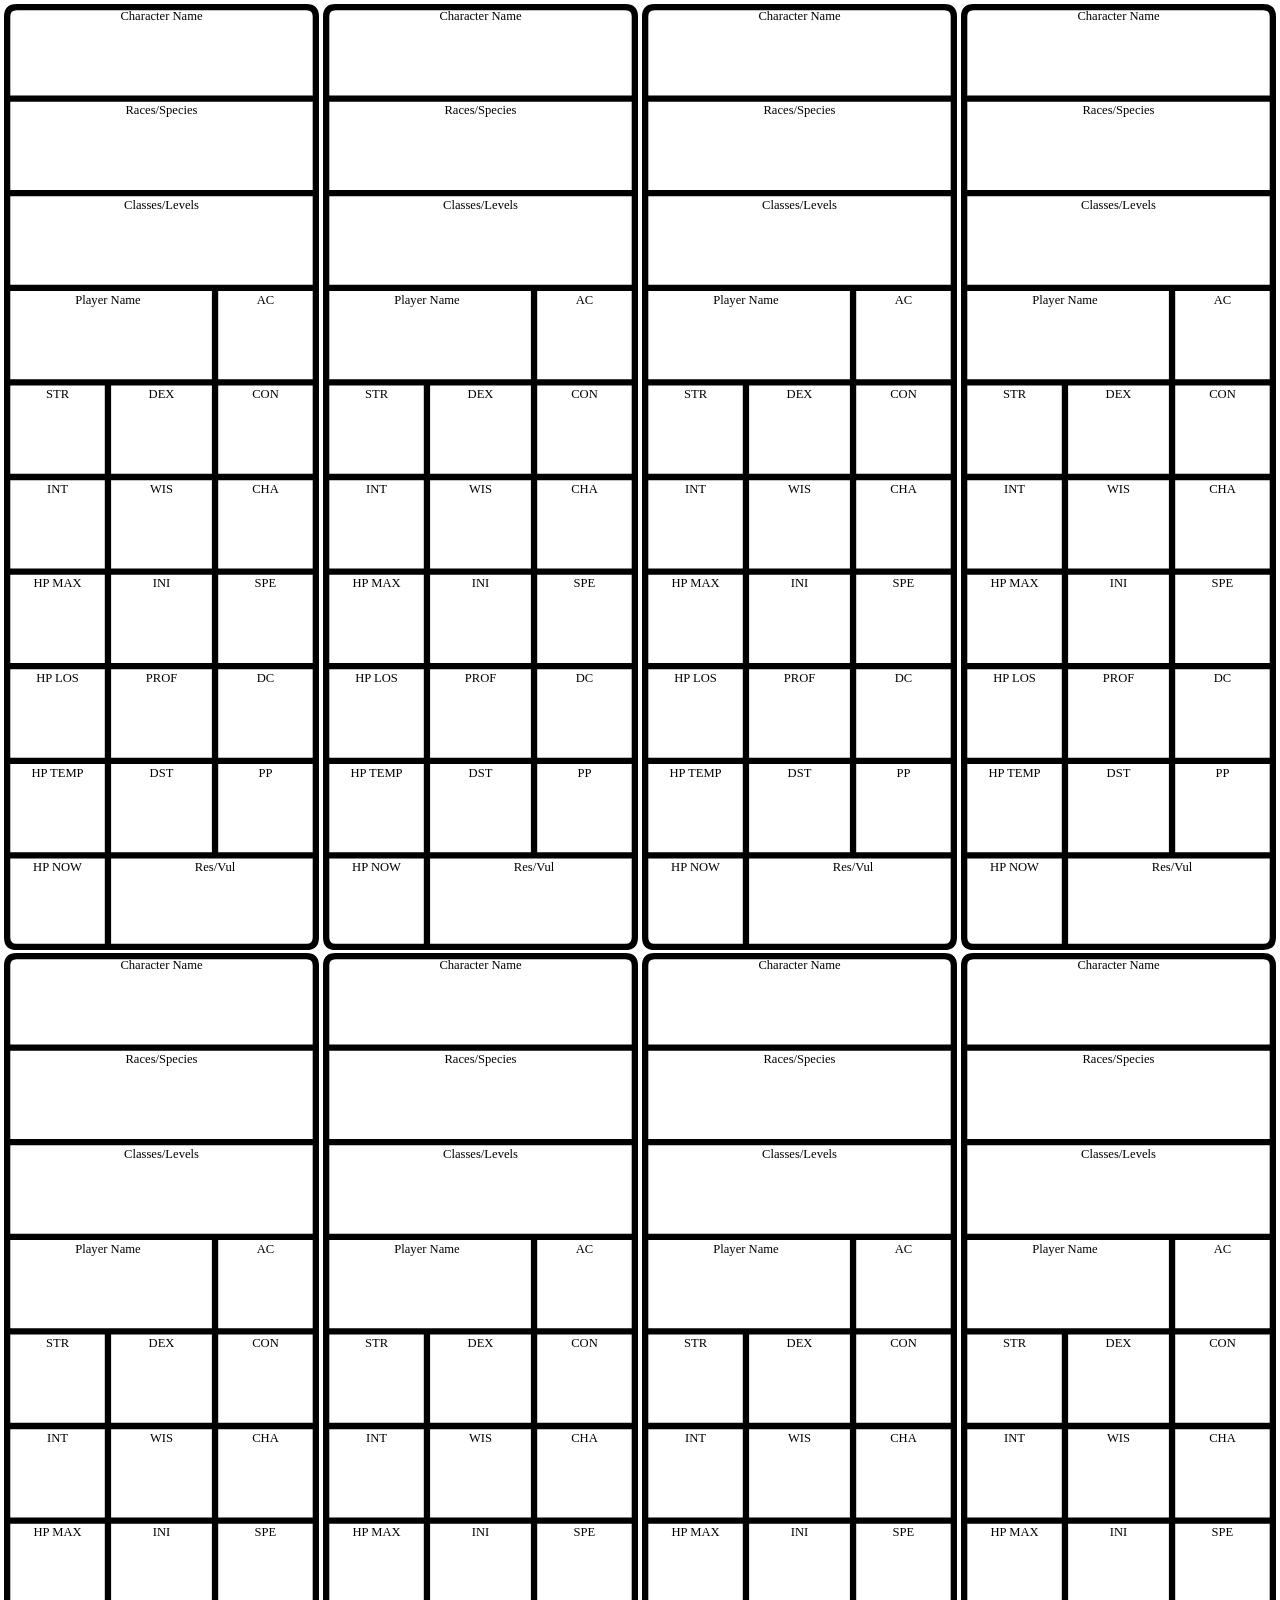
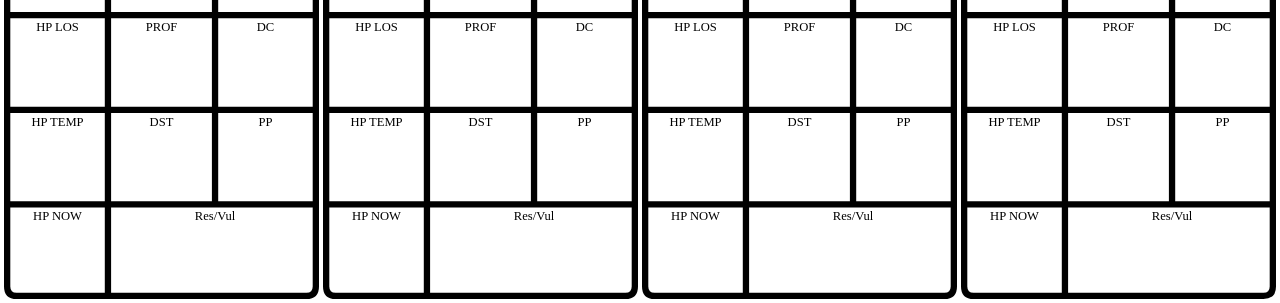
<file: it/info-personaggi/info-personaggi.html>
<!DOCTYPE html>
<html lang="en">
<head>
    <meta charset="UTF-8">
    <meta name="viewport" content="width=device-width, initial-scale=1.0">
    <title>Document</title>
    <link rel="stylesheet" href="../../css/variables.css">
    <link rel="stylesheet" href="../../css/basics.css">
    <link rel="stylesheet" href="../../css/styles.css">
</head>
<body>

    <div class="info-players">
        <img src="../../img/info-players.svg" alt="">
        <img src="../../img/info-players.svg" alt="">
        <img src="../../img/info-players.svg" alt="">
        <img src="../../img/info-players.svg" alt="">
        <img src="../../img/info-players.svg" alt="">
        <img src="../../img/info-players.svg" alt="">
        <img src="../../img/info-players.svg" alt="">
        <img src="../../img/info-players.svg" alt="">
    </div>
 
    
    
</body>
</html>
</file>
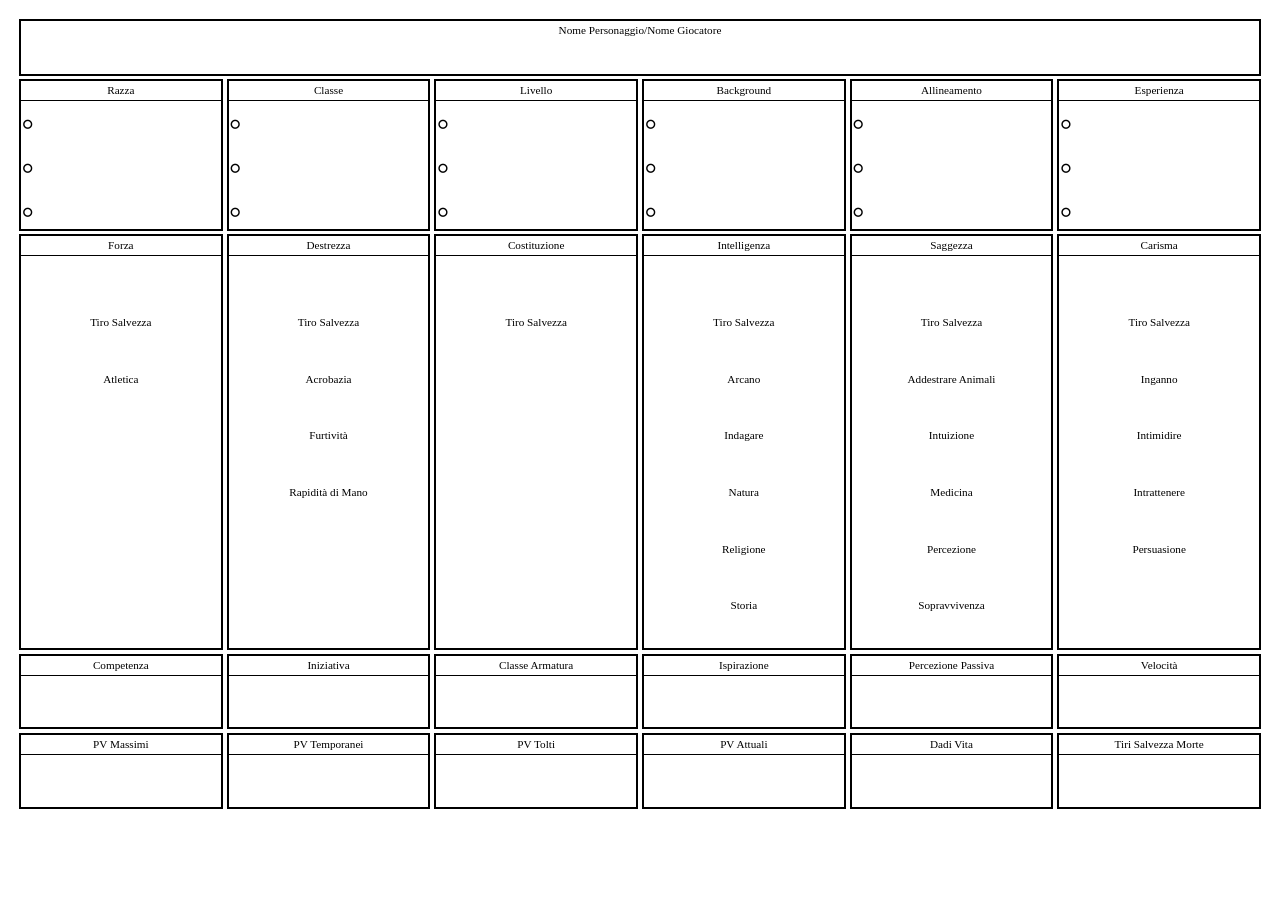
<file: it/scheda-giocatore/scheda-giocatore.html>
<!DOCTYPE html>
<html lang="en">
<head>
    <meta charset="UTF-8">
    <meta name="viewport" content="width=device-width, initial-scale=1.0">
    <title>Document</title>
    <link rel="stylesheet" href="../../css/variables.css">
    <link rel="stylesheet" href="../../css/basics.css">
    <link rel="stylesheet" href="../../css/styles.css">
</head>
<body>
  
  <div class="character-sheet">
    <!-- Character Name / Player Name -->
    <div class="name">
      <p class="text-center">Nome Personaggio/Nome Giocatore</p>
      
    </div>
    <!-- First Row -->
    <div class="race">
      <p class="text-center border-bottom">Razza</p>
      <div class="empty-dot">&#9702;</div>
      <div class="empty-dot">&#9702;</div>
      <div class="empty-dot">&#9702;</div>
    </div>
    <div class="char-class">
      <p class="text-center border-bottom">Classe</p>
      <div class="empty-dot">&#9702;</div>
      <div class="empty-dot">&#9702;</div>
      <div class="empty-dot">&#9702;</div>
    </div>
    <div class="level">
      <p class="text-center border-bottom">Livello</p>
      <div class="empty-dot">&#9702;</div>
      <div class="empty-dot">&#9702;</div>
      <div class="empty-dot">&#9702;</div>
    </div>
    <div class="char-background">
      <p class="text-center border-bottom">Background</p>
      <div class="empty-dot">&#9702;</div>
      <div class="empty-dot">&#9702;</div>
      <div class="empty-dot">&#9702;</div>
    </div>
    <div class="alignment">
      <p class="text-center border-bottom">Allineamento</p>
      <div class="empty-dot">&#9702;</div>
      <div class="empty-dot">&#9702;</div>
      <div class="empty-dot">&#9702;</div>
    </div>
    <div class="exp">
      <p class="text-center border-bottom">Esperienza</p>
      <div class="empty-dot">&#9702;</div>
      <div class="empty-dot">&#9702;</div>
      <div class="empty-dot">&#9702;</div>
    </div>

    <!-- Ability Scores -->
    <div class="strength text-center">
      <p class="text-center border-bottom">Forza</p>
      <div class="empty-space"></div>
      <div class="saving-throw"><p>Tiro Salvezza</p></div>
      <div class="ability empty-space"><p>Atletica</p></div>
   
    
    </div>
    <div class="dexterity text-center">
      <p class="text-center border-bottom">Destrezza</p>
      <div class="empty-space"></div>
      <div class="saving-throw"><p>Tiro Salvezza</p></div>
      <div class="ability empty-space"><p>Acrobazia</p></div>
      <div class="ability empty-space"><p>Furtività</p></div>
      <div class="ability empty-space"><p>Rapidità di Mano</p></div>
    
    </div>
    <div class="constitution text-center">
      <p class="text-center border-bottom">Costituzione</p>
      <div class="empty-space"></div>
      <div class="saving-throw"><p>Tiro Salvezza</p></div>
    </div>
    <div class="intelligence text-center">
      <p class="text-center border-bottom">Intelligenza</p>
      <div class="empty-space"></div>
      <div class="saving-throw"><p>Tiro Salvezza</p></div>
      <div class="ability empty-space"><p>Arcano</p></div>
      <div class="ability empty-space"><p>Indagare</p></div>
      <div class="ability empty-space"><p>Natura</p></div>
      <div class="ability empty-space"><p>Religione</p></div>
      <div class="ability empty-space"><p>Storia</p></div>
      
    </div>
    <div class="wisdom text-center">
      <p class="text-center border-bottom">Saggezza</p>
      <div class="empty-space"></div>
      <div class="saving-throw"><p>Tiro Salvezza</p></div>
      <div class="ability empty-space"><p>Addestrare Animali</p></div>
      <div class="ability empty-space"><p>Intuizione</p></div>
      <div class="ability empty-space"><p>Medicina</p></div>
      <div class="ability empty-space"><p>Percezione</p></div>
      <div class="ability empty-space"><p>Sopravvivenza</p></div>
    
    </div>
    <div class="charisma text-center">
      <p class="text-center border-bottom">Carisma</p>
      <div class="empty-space"></div>
      <div class="saving-throw"><p>Tiro Salvezza</p></div>
      <div class="ability empty-space"><p>Inganno</p></div>
      <div class="ability empty-space"><p>Intimidire</p></div>
      <div class="ability empty-space"><p>Intrattenere</p></div>
      <div class="ability empty-space"><p>Persuasione</p></div>
    </div>

    <!-- Other Stuff -->
    <div class="proficiency"><p class="text-center border-bottom">Competenza</p></div>
    <div class="initiative"><p class="text-center border-bottom">Iniziativa</p></div>
    <div class="armor-class"><p class="text-center border-bottom">Classe Armatura</p></div>
    <div class="inspiration"><p class="text-center border-bottom">Ispirazione</p></div>
    <div class="passive-perception"><p class="text-center border-bottom">Percezione Passiva</p></div>
    <div class="speed"><p class="text-center border-bottom">Velocità</p></div>
    
    <!-- HPS, Life Dice and DST -->
    <div class="hp-max"><p class="text-center border-bottom">PV Massimi</p></div>
    <div class="hp-temp"><p class="text-center border-bottom">PV Temporanei</p></div>
    <div class="hp-losed"><p class="text-center border-bottom">PV Tolti</p></div>
    <div class="hp-total"><p class="text-center border-bottom">PV Attuali</p></div>
    <div class="life-dice"><p class="text-center border-bottom">Dadi Vita</p></div>
    <div class="dst"><p class="text-center border-bottom">Tiri Salvezza Morte</p></div>
  </div>
    
</body>
</html>
</file>
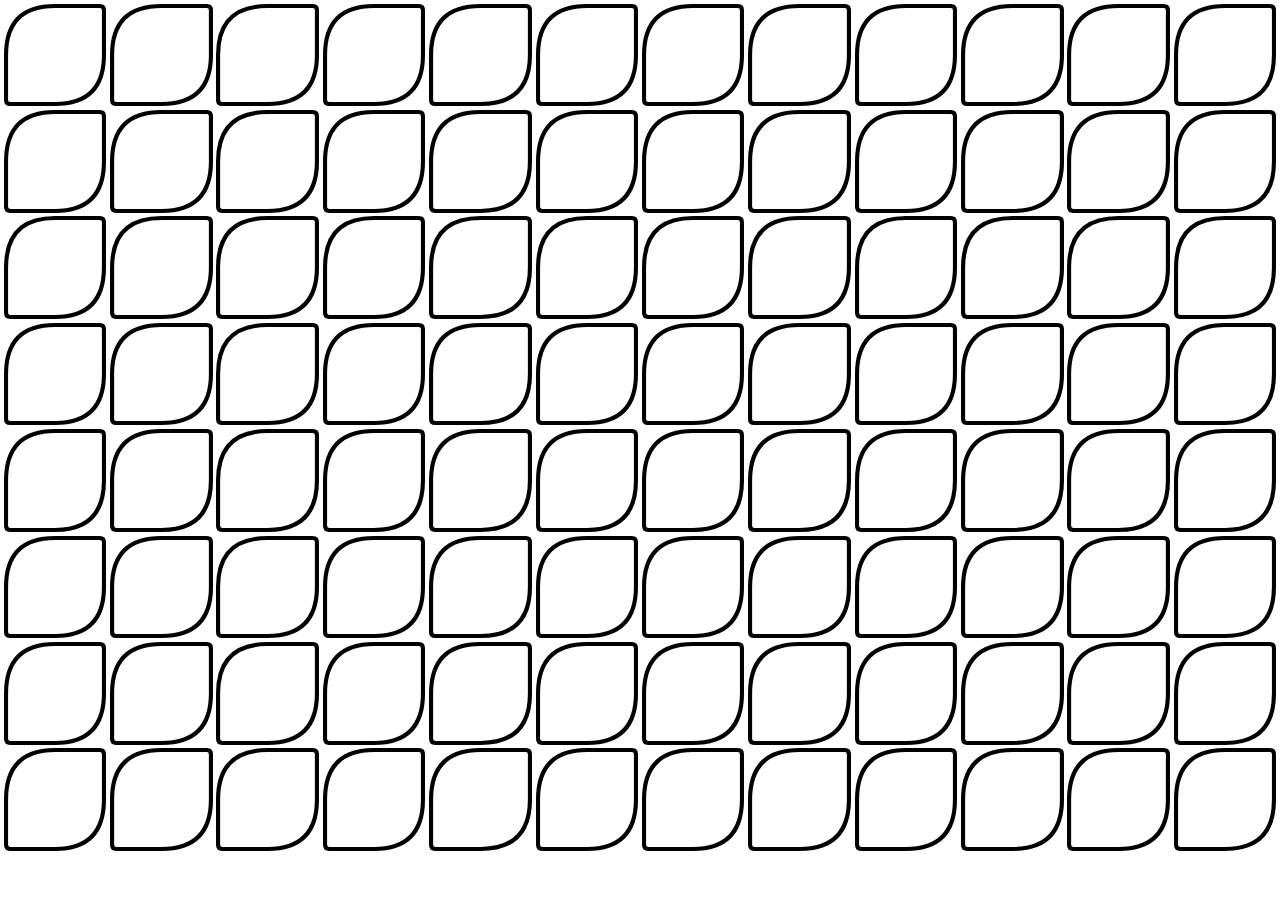
<file: it/turni-combattimento/turni-combattimento.html>
<!DOCTYPE html>
<html lang="en">
<head>
    <meta charset="UTF-8">
    <meta name="viewport" content="width=device-width, initial-scale=1.0">
    <title>Document</title>
    <link rel="stylesheet" href="../../css/variables.css">
    <link rel="stylesheet" href="../../css/basics.css">
    <link rel="stylesheet" href="../../css/styles.css">
</head>
<body>

    <div class="combat-turns">
        <img src="../../img/turn.svg" alt="">
        <img src="../../img/turn.svg" alt="">
        <img src="../../img/turn.svg" alt="">
        <img src="../../img/turn.svg" alt="">  
        <img src="../../img/turn.svg" alt="">
        <img src="../../img/turn.svg" alt="">
        <img src="../../img/turn.svg" alt="">
        <img src="../../img/turn.svg" alt="">  
        <img src="../../img/turn.svg" alt="">
        <img src="../../img/turn.svg" alt="">
        <img src="../../img/turn.svg" alt="">
        <img src="../../img/turn.svg" alt="">  
        <img src="../../img/turn.svg" alt="">
        <img src="../../img/turn.svg" alt="">
        <img src="../../img/turn.svg" alt="">
        <img src="../../img/turn.svg" alt="">  
        <img src="../../img/turn.svg" alt="">
        <img src="../../img/turn.svg" alt="">
        <img src="../../img/turn.svg" alt="">
        <img src="../../img/turn.svg" alt="">  
        <img src="../../img/turn.svg" alt="">
        <img src="../../img/turn.svg" alt="">
        <img src="../../img/turn.svg" alt="">
        <img src="../../img/turn.svg" alt="">  
        <img src="../../img/turn.svg" alt="">
        <img src="../../img/turn.svg" alt="">
        <img src="../../img/turn.svg" alt="">
        <img src="../../img/turn.svg" alt="">  
        <img src="../../img/turn.svg" alt="">
        <img src="../../img/turn.svg" alt="">
        <img src="../../img/turn.svg" alt="">
        <img src="../../img/turn.svg" alt="">  
        <img src="../../img/turn.svg" alt="">
        <img src="../../img/turn.svg" alt="">
        <img src="../../img/turn.svg" alt="">
        <img src="../../img/turn.svg" alt="">  
        <img src="../../img/turn.svg" alt="">
        <img src="../../img/turn.svg" alt="">
        <img src="../../img/turn.svg" alt="">
        <img src="../../img/turn.svg" alt="">  
        <img src="../../img/turn.svg" alt="">
        <img src="../../img/turn.svg" alt="">
        <img src="../../img/turn.svg" alt="">
        <img src="../../img/turn.svg" alt="">  
        <img src="../../img/turn.svg" alt="">
        <img src="../../img/turn.svg" alt="">
        <img src="../../img/turn.svg" alt="">
        <img src="../../img/turn.svg" alt="">  
        <img src="../../img/turn.svg" alt="">
        <img src="../../img/turn.svg" alt="">
        <img src="../../img/turn.svg" alt="">
        <img src="../../img/turn.svg" alt="">  
        <img src="../../img/turn.svg" alt="">
        <img src="../../img/turn.svg" alt="">
        <img src="../../img/turn.svg" alt="">
        <img src="../../img/turn.svg" alt="">  
        <img src="../../img/turn.svg" alt="">
        <img src="../../img/turn.svg" alt="">
        <img src="../../img/turn.svg" alt="">
        <img src="../../img/turn.svg" alt="">
        <img src="../../img/turn.svg" alt="">
        <img src="../../img/turn.svg" alt="">
        <img src="../../img/turn.svg" alt="">
        <img src="../../img/turn.svg" alt="">  
        <img src="../../img/turn.svg" alt="">
        <img src="../../img/turn.svg" alt="">
        <img src="../../img/turn.svg" alt="">
        <img src="../../img/turn.svg" alt="">  
        <img src="../../img/turn.svg" alt="">
        <img src="../../img/turn.svg" alt="">
        <img src="../../img/turn.svg" alt="">
        <img src="../../img/turn.svg" alt="">  
        <img src="../../img/turn.svg" alt="">
        <img src="../../img/turn.svg" alt="">
        <img src="../../img/turn.svg" alt="">
        <img src="../../img/turn.svg" alt="">  
        <img src="../../img/turn.svg" alt="">
        <img src="../../img/turn.svg" alt="">
        <img src="../../img/turn.svg" alt="">
        <img src="../../img/turn.svg" alt="">  
        <img src="../../img/turn.svg" alt="">
        <img src="../../img/turn.svg" alt="">
        <img src="../../img/turn.svg" alt="">
        <img src="../../img/turn.svg" alt="">  
        <img src="../../img/turn.svg" alt="">
        <img src="../../img/turn.svg" alt="">
        <img src="../../img/turn.svg" alt="">
        <img src="../../img/turn.svg" alt="">  
        <img src="../../img/turn.svg" alt="">
        <img src="../../img/turn.svg" alt="">
        <img src="../../img/turn.svg" alt="">
        <img src="../../img/turn.svg" alt="">  
        <img src="../../img/turn.svg" alt="">
        <img src="../../img/turn.svg" alt="">
        <img src="../../img/turn.svg" alt="">
        <img src="../../img/turn.svg" alt="">  
    </div>
    
    
</body>
</html>
</file>
<file: css/variables.css>
:root {

    --gap: 1mm;
    --border: 1px solid black;
    --border-2: 2px solid black;

    --height-15: 15mm;
    --height-20: 20mm;
    --height-25: 25mm;
    --height-30: 30mm;
    --height-35: 35mm;
    --height-40: 40mm;
    --height-45: 45mm;
    --height-50: 50mm;
    --height-55: 55mm;
    --height-60: 60mm;
    --height-65: 65mm;
    --height-70: 70mm;
    --height-75: 75mm;
    --height-80: 80mm;
    --height-85: 85mm;
    --height-90: 90mm;
    --height-95: 95mm;
    --height-100: 100mm;
    --height-105: 105mm;
    --height-110: 110mm;


}
</file>
<file: css/basics.css>
@font-face {
    font-family: 'MedievalSharp';
    src: url(../fonts/MedievalSharp-Regular.ttf);
}

* {

    margin: 0;
    padding: 0;
    box-sizing: border-box;

}

img {

    display: block;
}
</file>
<file: css/styles.css>
.combat-turns {

    display: grid;
    grid-template-columns: 1fr 1fr 1fr 1fr 1fr 1fr 1fr 1fr 1fr 1fr 1fr 1fr;
    padding: var(--gap);
    gap: var(--gap);
}

.info-players {
    display: grid;
    grid-template-columns: 1fr 1fr 1fr 1fr;
    padding: var(--gap);
    gap: var(--gap);
}

.info-players-2 {
    display: grid;
    grid-template-columns: 1fr 1fr;
    gap: var(--gap);



}

.info-players-3 {
    display: grid;
    grid-template-columns: 1fr;
    gap: var(--gap);
    padding: var(--gap);


}

.character-sheet {
    display: grid;
    grid-template-columns: repeat(6, 1fr);
    grid-template-areas: "name name name name name name"
        "race char-class level char-background alignment exp"
        "strength dexterity constitution intelligence wisdom charisma"
        "proficiency initiative armor-class inspiration passive-perception speed"
        "hp-max hp-temp hp-losed hp-total life-dice dst";
    gap: var(--gap);
    padding: 5mm;

    &>* {
        border: var(--border-2);

    }

    p {
        line-height: 5mm;
        font-size: 0.7rem;
    }

    .text-center {
        text-align: center;
    }

    .border-bottom {
        border-bottom: var(--border);
    }

    .empty-dot {
        height: var(--height-10);
        font-size: 10mm;
    }

    .empty-space {
        height: var(--height-15);
    }

    .saving-throw {
        height: var(--height-15);
    }

    .name {
        grid-area: name;
        height: var(--height-15);
    }

    .race {
        grid-area: race;
        height: var(--height-40);
    }

    .char-class {

        grid-area: char-class;
        height: var(--height-40);
    }

    .level {

        grid-area: level;
        height: var(--height-40);
    }

    .char-background {

        grid-area: char-background;
        height: var(--height-40);
    }

    .alignment {

        grid-area: alignment;
        height: var(--height-40);
    }

    .exp {

        grid-area: exp;
        height: var(--height-40);
    }

    .strength {
        grid-area: strength;
        height: var(--height-110);
    }

    .dexterity {
        grid-area: dexterity;
        height: var(--height-110);
    }

    .constitution {
        grid-area: constitution;
        height: var(--height-110);
    }

    .intelligence {
        grid-area: intelligence;
        height: var(--height-110);
    }

    .wisdom {
        grid-area: wisdom;
        height: var(--height-110);
    }

    .charisma {
        grid-area: charisma;
        height: var(--height-110);
    }

    .proficiency {
        grid-area: proficiency;

    }

    .initiative {
        grid-area: initiative;

    }

    .armor-class {
        grid-area: armor-class;

    }

    .inspiration {
        grid-area: inspiration;

    }

    .passive-perception {
        grid-area: passive-perception;
    }

    .speed {
        grid-area: speed;

    }

    .proficiency,
    .initiative,
    .armor-class,
    .inspiration,
    .passive-perception,
    .speed {

        height: var(--height-20);

    }

    .hp-max,
    .hp-temp,
    .hp-losed,
    .hp-total,
    .life-dice,
    .dst {

        height: var(--height-20);

    }

}

.spell-cards {

    display: grid;

    .card {

        width: 2.5in;
        height: 3.5in;
        gap: 1mm;
        border: 8px solid black;
        padding: 2mm;
        display: grid;
        grid-template-columns: repeat(3, 1fr);
        grid-template-rows: auto repeat(4, 1fr);
        grid-template-areas: "name name name"
            "verbal-components somatic-components material-components"
            "ritual concentration area-of-effect"
            "casting-time range target"
            "description description description";
        border-radius: 3mm;

        &>* {
            text-align: center;
            border-right: 1px solid black;
            border-bottom: 1px solid black;
            padding: 2px;
            font-size: 0.8rem;
        }

        .name {
            grid-area: name;
            font-weight: bold;
            font-size: 0.2in;
        }

        .description {
            text-align: left;
            grid-area: description;

        }
    }
}

.dale-reckoning {

    font-family: 'MedievalSharp', sans-serif;



}
 
.cards {

    display: grid;
    grid-template-columns: repeat(3, 1fr);

    img {

       width: 2.5in;
        /* height: 3.5in; */

    }

}
</file>
<file: css/enchantments.css>
.page {

    font-family: 'MedievalSharp', sans-serif;
    border: 1px solid black;
    padding:.25cm;
    display: grid;
    /* width: 12.5cm;
    height: 20.5cm; */
    
    
    gap:2.5mm;

    grid-template-areas:
        "name name name name name slot"
        "school level time distance duration slot"
        "verbal somatic material concentration ritual slot"
        "ench-text ench-text ench-text ench-text ench-text slot"
        "ench-text ench-text ench-text ench-text ench-text slot"
        "ench-text ench-text ench-text ench-text ench-text slot"
        "ench-text ench-text ench-text ench-text ench-text slot"
        "ench-text ench-text ench-text ench-text ench-text slot"
        "ench-text ench-text ench-text ench-text ench-text slot"
        "ench-text ench-text ench-text ench-text ench-text slot"
        ;

    grid-template-columns: 1fr 1fr 1fr 1fr 1fr 1fr;

    grid-template-rows: 1fr 1fr 1fr 1fr 1fr 1fr 1fr 1fr 1fr 1fr;

    &>*{
        border-right: 1px solid black;
        border-bottom: 1px solid black;
        position: relative;
        
    }
    
    .name {
        grid-area: name;
        font-size: 1.5rem;
        text-align: center;
        line-height: 1.5cm;
    }

    .slot {
        .content-text {
           font-size: 1.5rem;
        }
        
    }

    .ench-text {
        grid-area: ench-text;
        padding-bottom: .25cm;
        padding-right: .25cm;

    }

    .level-text{
            position: absolute;
            top: 0;
            left: 0;
            font-size: .8rem;
        }
    
    .content-text {
            position: absolute;
            top: 50%;
            left: 50%;
            transform: translate(-50%, -50%);
            font-size: .7rem;
            text-align: center;
    }
    
    

}
</file>
